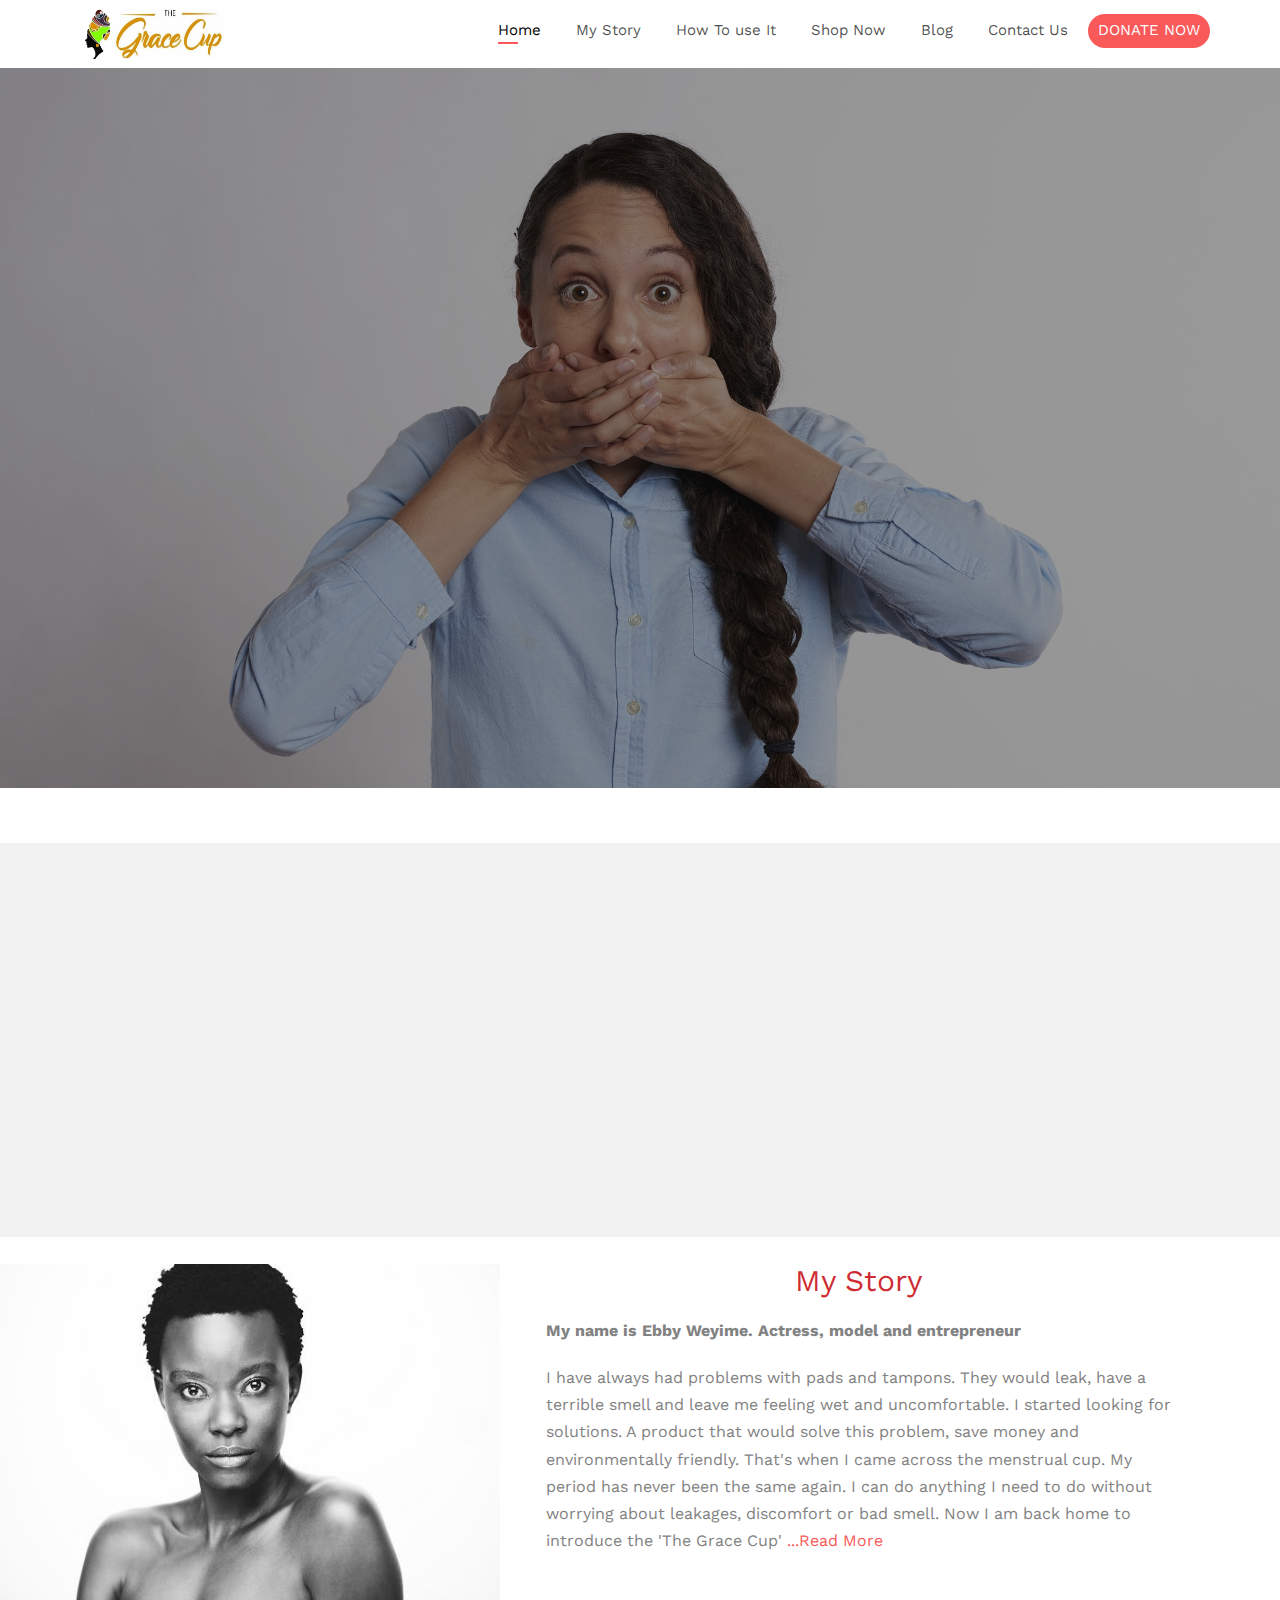
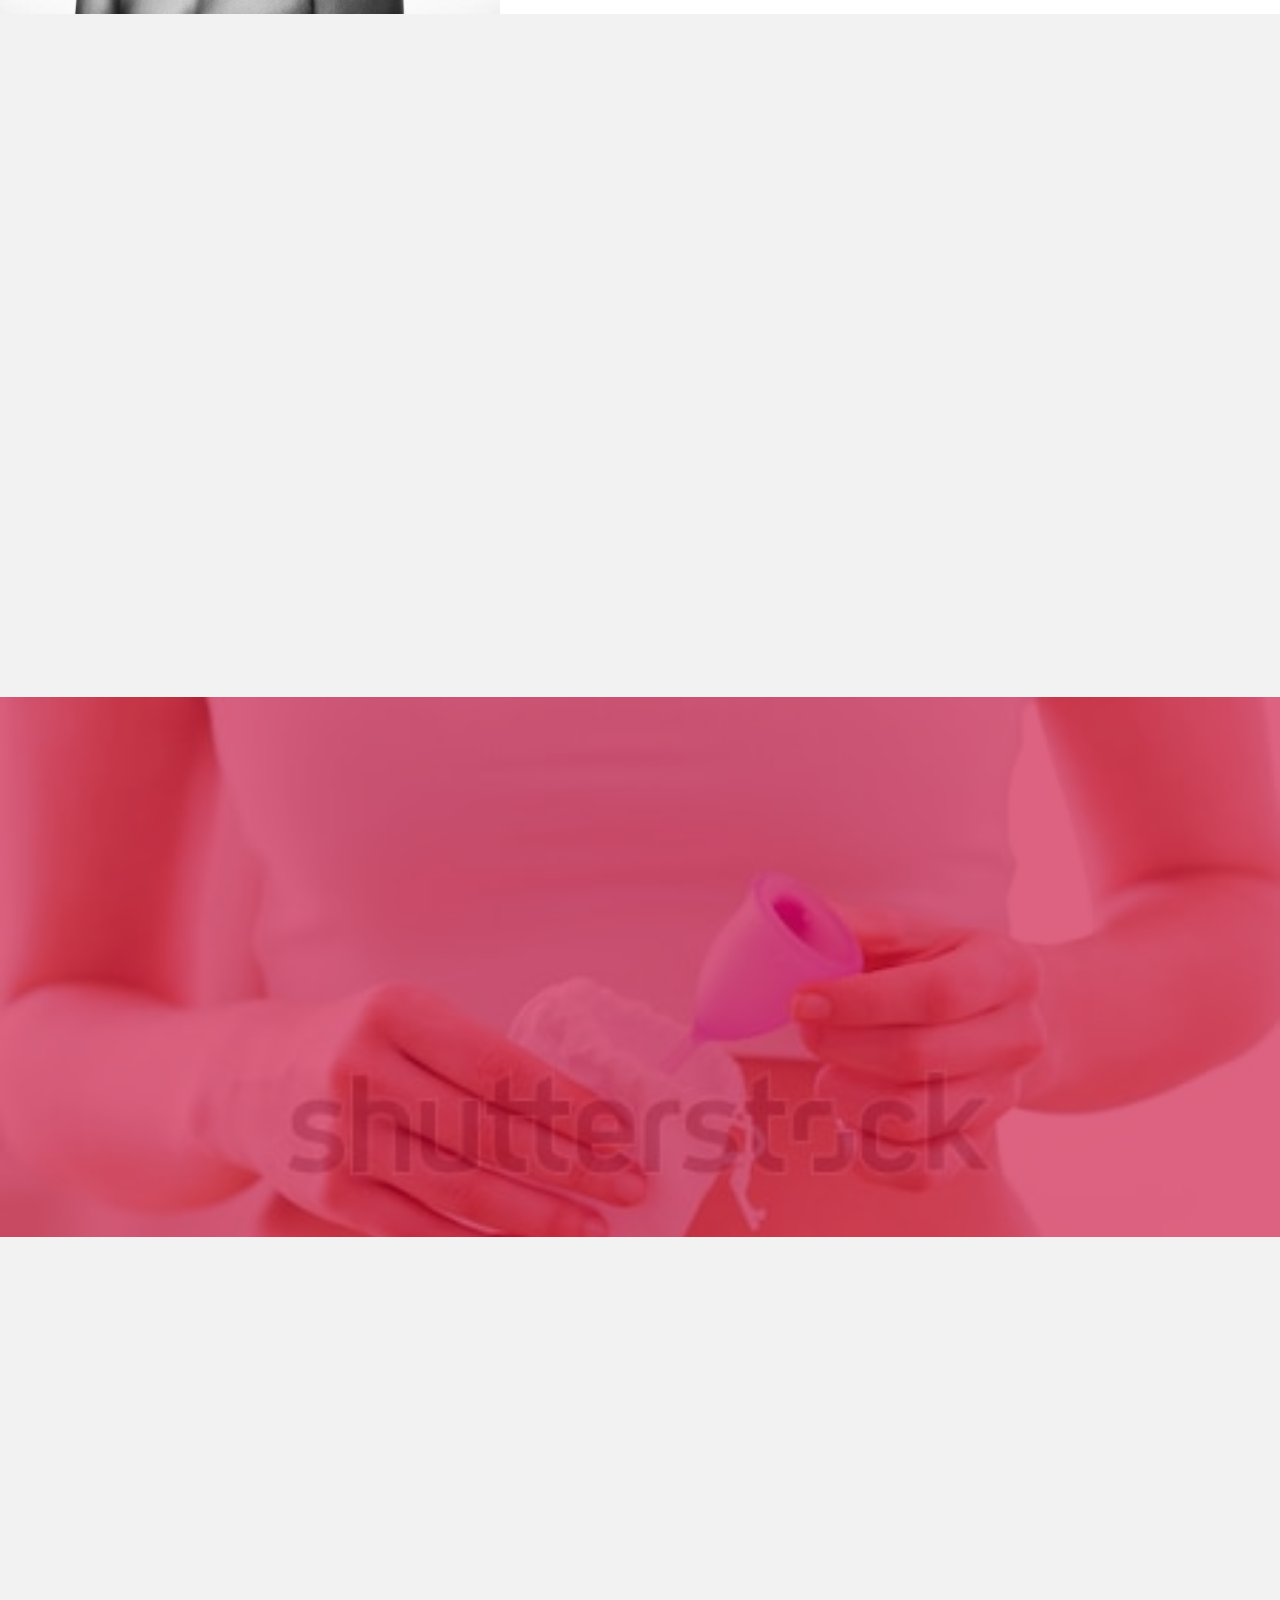
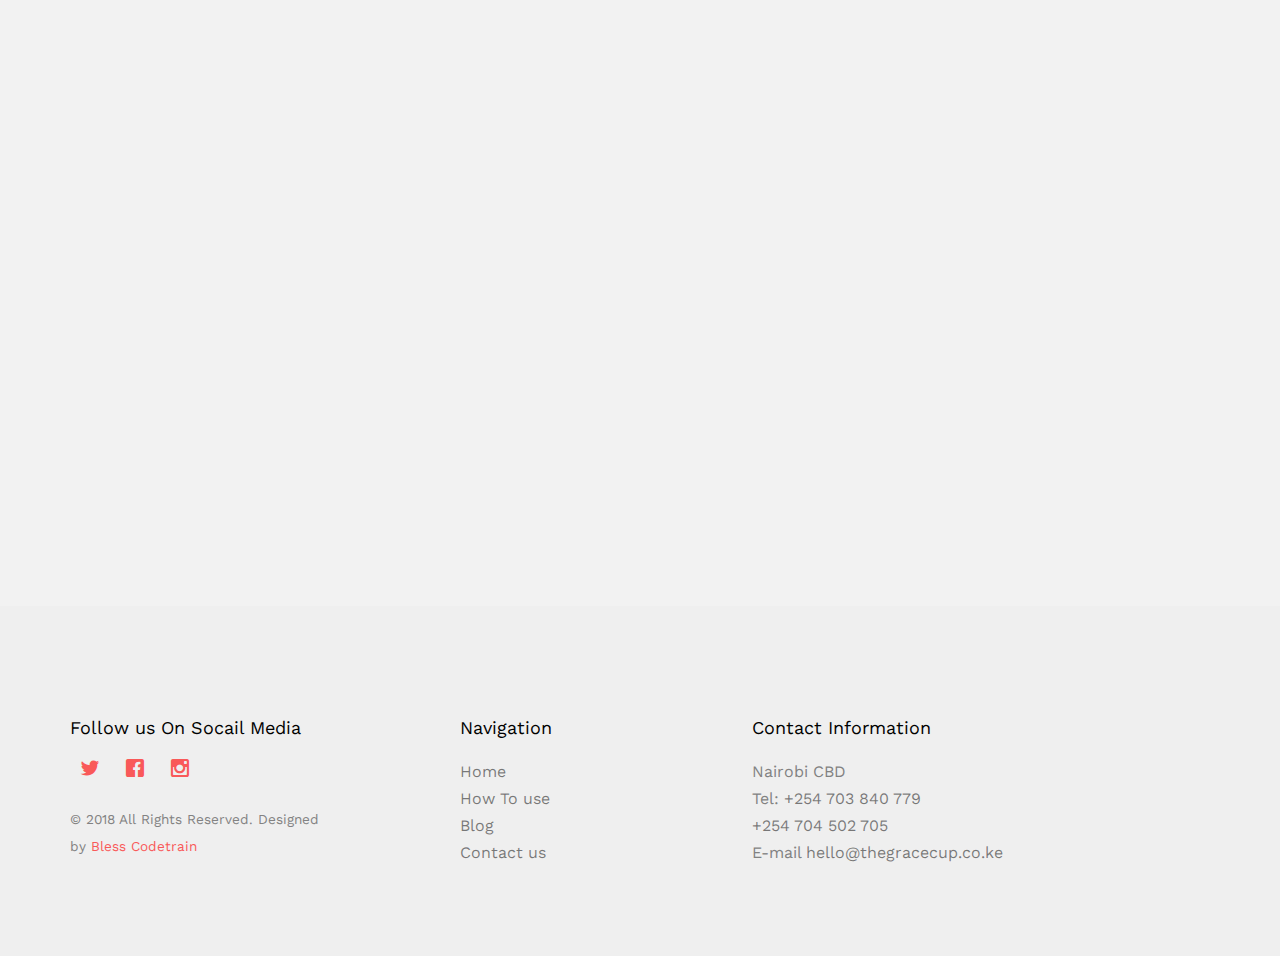
<file: index.html>
<!DOCTYPE HTML>
<html>
	<head>
	<meta charset="utf-8">
	<meta http-equiv="X-UA-Compatible" content="IE=edge">
	<title>Home || The Grace Cup.</title>
	<meta name="viewport" content="width=device-width, initial-scale=1">
	<meta name="description" content="" />
	<meta name="keywords" content="" />
	<meta name="author" content="" />


	<meta property="og:title" content=""/>
	<meta property="og:image" content=""/>
	<meta property="og:url" content=""/>
	<meta property="og:site_name" content=""/>
	<meta property="og:description" content=""/>
	<meta name="twitter:title" content="" />
	<meta name="twitter:image" content="" />
	<meta name="twitter:url" content="" />
	<meta name="twitter:card" content="" />

	<link href="https://fonts.googleapis.com/css?family=Work+Sans:300,400,500,700,800" rel="stylesheet">
	
	<!-- Animate.css -->
	<link rel="stylesheet" href="css/animate.css">
	<!-- Icomoon Icon Fonts-->
	<link rel="stylesheet" href="css/icomoon.css">
	<!-- Bootstrap  -->
	<link rel="stylesheet" href="css/bootstrap.css">

	<!-- Magnific Popup -->
	<link rel="stylesheet" href="css/magnific-popup.css">

	<!-- Owl Carousel  -->
	<link rel="stylesheet" href="css/owl.carousel.min.css">
	<link rel="stylesheet" href="css/owl.theme.default.min.css">
	<!-- Flexslider  -->
	<link rel="stylesheet" href="css/flexslider.css">

	<!-- Theme style  -->
	<link rel="stylesheet" href="css/style.css">

	<!-- Modernizr JS -->
	<script src="js/modernizr-2.6.2.min.js"></script>
	<!-- FOR IE9 below -->
	<!--[if lt IE 9]>
	<script src="js/respond.min.js"></script>
	<![endif]-->

	</head>
	<body>
		
	<div class="fh5co-loader"></div>
	
	<div id="page">
	<nav class="fh5co-nav" role="navigation">
		<div class="top-menu">
			<div class="container">
				<div class="row">
					<div class="col-xs-2">
						<div id="fh5co-logo"><a href="index.html"><img src="img/grace-cup-logo-horizontal-white.jpg" width="150px" height="50px"></a></div>
					</div>
					<div class="col-xs-10 text-right menu-1">
						<ul>
							<li class="active"><a href="index.html">Home</a></li>
							<li><a href="#mystory">My Story</a></li>
							<li><a href="about.html">How To use It</a></li>
							<li><a href="https://www.jumia.co.ke/the-grace-cup/" target="_blank">Shop Now</a></li>
							<li><a href="http://thegracecup.epizy.com">Blog</a></li>
							<li><a href="contact.html">Contact Us</a></li>
							<li class="btn-cta"><a href="donate.html"><span>DONATE NOW</span></a></li>
							
						</ul>
					</div>
				</div>
				
			</div>
		</div>
	</nav>

	<aside id="fh5co-hero" class="js-fullheight">
		<div class="flexslider js-fullheight">
			<ul class="slides">
		   	<li style="background-image: url(img/lady-shocked.jpg);">
		   		<div class="overlay-gradient"></div>
		   		<div class="container">
		   			<div class="row">
			   			<div class="col-md-8 col-md-offset-2 text-center js-fullheight slider-text">
			   				<div class="slider-text-inner">
			   					<h1>Help Reduce Discomfort During Menstrual Cycle</h1>
									<h2>GRACE CUP Grants You Freedom </h2>
									<p><a class="btn btn-primary btn-lg" href="about.html">Learn More</a></p>
			   				</div>
			   			</div>
			   		</div>
		   		</div>
		   	</li>
		   	<li style="background-image: url(img/lady-small.jpg);">
		   		<div class="overlay-gradient"></div>
		   		<div class="container">
		   			<div class="row">
			   			<div class="col-md-8 col-md-offset-2 text-center js-fullheight slider-text">
			   				<div class="slider-text-inner">
			   					<h1>The Finest Solution To Menstrual Problems</h1>
									<h2>Your Donation Can Solve 100+ Cases  </h2>
									<p><a class="btn btn-primary btn-lg btn-learn" href="https://www.jumia.co.ke/the-grace-cup/">SHOP NOW</a></p>
			   				</div>
			   			</div>
			   		</div>
		   		</div>
		   	</li>
		   	<li style="background-image: url(img/girl-lying-down.jpg);">
		   		<div class="overlay-gradient"></div>
		   		<div class="container">
		   			<div class="row">
			   			<div class="col-md-8 col-md-offset-2 text-center js-fullheight slider-text">
			   				<div class="slider-text-inner">
			   					<h1>Support Women To Rise And Build Our Nation</h1>
									<h2>Say No to leakage and breaks in Pads </h2>
									<p><a class="btn btn-primary btn-lg btn-learn" href="donate.html">LEARN MORE</a></p>
			   				</div>
			   			</div>
			   		</div>
		   		</div>
		   	</li>		   	
		  	</ul>
	  	</div>
	</aside>
	<div class="padding">

	</div>
		<!-- counter page -->
	<div id="fh5co-counter" class="fh5co-counters fh5co-bg-section">
		<div class="container">
			<div class="row">
				<div class="col-md-3 text-center animate-box">
					<span class="icon"><i class="icon-user"></i></span>
					<span class="fh5co-counter js-counter" data-from="0" data-to="27539" data-speed="5000" data-refresh-interval="50"></span>
					<span class="fh5co-counter-label">Problems Indentified</span>
				</div>
				<div class="col-md-3 text-center animate-box">
					<span class="icon"><i class="icon-speech-bubble"></i></span>
					<span class="fh5co-counter js-counter" data-from="0" data-to="23563" data-speed="5000" data-refresh-interval="50"></span>
					<span class="fh5co-counter-label">Cases To Be Solved</span>
				</div>
				<div class="col-md-3 text-center animate-box">
					<span class="icon"><i class="icon-trophy"></i></span>
					<span class="fh5co-counter js-counter" data-from="0" data-to="5067" data-speed="5000" data-refresh-interval="50"></span>
					<span class="fh5co-counter-label">Success Stories</span>
				</div>
				<div class="col-md-3 text-center animate-box">
					<span class="icon"><i class="icon-users"></i></span>
					<span class="fh5co-counter js-counter" data-from="0" data-to="2587" data-speed="5000" data-refresh-interval="50"></span>
					<span class="fh5co-counter-label">Supports</span>
				</div>
			</div>
		</div>
	</div>
	<br>
	<div class="row featurette">
			<div class="col-md-5 order-md-1">
				<img src="img/lady.jpg" width="500px" height="350px" alt="">
			</div>
		<div class="col-md-6 order-md-2 center" >
				<!-- <div data-spy="scroll" data-target="#list-example" data-offset="0" class="scrollspy-example"> -->
			<h2 id="mystory" style="text-align:center; color: rgba(199, 4, 13, 0.842);">My Story</h2>
			<p><b>My name is Ebby Weyime. Actress, model and entrepreneur</b><p>
			<p>I have always had problems with pads and tampons. They would leak, have a terrible smell and leave me feeling wet and uncomfortable.  I started looking for solutions.
				 A product that would solve this problem, save money and environmentally friendly.

				That's when I came across the menstrual cup. My period has never been the same again.
				I can do anything I need to do without worrying about leakages, discomfort or bad smell. 
				Now I am back home to introduce the 'The Grace Cup'
			 
			
				<a class="hide-me" data-toggle="collapse" href="#collapseExample" role="button" aria-expanded="false" aria-controls="collapseExample">
				...Read More
				</a>
			</p>
			</p>
			<div class="collapse" id="collapseExample">
			<div class="card card-body">
				<p>The first and only menstrual cup brand in Kenya. Made from 100% medical grade silicon and nothing else. 
				We are FDA approved and I regularly visit the factory to make sure you are getting the best
				menstrual cup in the market. When used correctly, I can personally guarantee it will last you 
				10 YEARS saving you more than Ksh. 30,000. You will never ever use pads or tampons again.
				Start using The Grace Cup TODAY and  experience the best period of your life! <br> Fondly,<br> <b>Ebby.</b><br>
						<a class="" data-toggle="collapse" href="#collapseExample" role="button" aria-expanded="false" aria-controls="collapseExample">
						Show Less
						</a>
					</p>
			</div>
		</div>
				
		</div>
		</div>
		
	  </div>

	<div id="fh5co-testimonial" class="fh5co-bg-section">
		<div class="container testimonials">
			<div class="row animate-box">
				<div class="col-md-6 col-md-offset-3 text-center fh5co-heading">
					<h2>Testimonials</h2>
				</div>
			</div>
			<div class="row">
				<div class="col-md-10 col-md-offset-1">
					<div class="row animate-box">
						<div class="owl-carousel owl-carousel-fullwidth">
							<div class="item">
								<div class="testimony-slide active text-center">
									<figure>
										<img src="img/Advices/madam.jpg" alt="user">
									</figure>
									<span>Jean Doe, via <a href="#" class="twitter">Twitter</a></span>
									<blockquote>
										<p>&ldquo;Far far away, behind the word mountains, far from the countries Vokalia and Consonantia, there live the blind texts. Separated they live in Bookmarksgrove right at the coast of the Semantics, a large language ocean.&rdquo;</p>
									</blockquote>
								</div>
							</div>
							<div class="item">
								<div class="testimony-slide active text-center">
									<figure>
										<img src="img/Advices/4.jpg" alt="user">
									</figure>
									<span>John Doe, via <a href="#" class="twitter">Twitter</a></span>
									<blockquote>
										<p>&ldquo;Separated they live in Bookmarksgrove right at the coast of the Semantics, a large language ocean.&rdquo;</p>
									</blockquote>
								</div>
							</div>
							<div class="item">
								<div class="testimony-slide active text-center">
									<figure>
										<img src="img/Advices/5.jpg" alt="user">
									</figure>
									<span>John Doe, via <a href="#" class="twitter">Twitter</a></span>
									<blockquote>
										<p>&ldquo;Far from the countries Vokalia and Consonantia, there live the blind texts. Separated they live in Bookmarksgrove right at the coast of the Semantics, a large language ocean.&rdquo;</p>
									</blockquote>
								</div>
							</div>
						</div>
					</div>
				</div>
			</div>
		</div>
	</div>
	<!-- Donation session -->
	<div id="fh5co-started" style="background-image:url(img/mens-cup.jpg); height: 60vh; font-weight: bold;">
		<div class="overlay"></div>
		<div class="container">
			<div class="row animate-box">
				<div class="col-md-8 col-md-offset-2 text-center fh5co-heading">
					<h2 style="font-weight:bold;">We Want Funds to Support More of Our Projects</h2>
					<p style="font-weight:bold;">There are so many Vanurable girls out there that need your support. Your Donations can help someone.</p>
			
			<div class="row animate-box">
				<div class="col-md-8 col-md-offset-2 text-center">
					<p><a href="#" class="btn btn-secondary btn-lg">DONATE NOW!</a></p>
				</div>
			</div>
			</div>
		</div>
		</div>
	</div>

	
	 <div id="fh5co-blog" class="fh5co-bg-section">
		<div class="container">
			<div class="row animate-box">
				<div class="col-md-8 col-md-offset-2 text-center fh5co-heading">
					<h2>Recent Post</h2>
					
				</div>
			</div>
			<div class="row">
				<div class="col-lg-4 col-md-4">
					<div class="fh5co-blog animate-box">
						<a href="#"><img class="img-responsive" src="img/slider.jpg" alt=""></a>
						<div class="blog-text">
							<span class="posted_on">19th June 2017</span>
							<span class="comment"><a href="">22<i class="icon-speech-bubble"></i></a></span>
							<h3><a href="#">The Grace Cup Reviews</a></h3>
							<p>The Grace Cup Menstrual Cup – Reviews The Grace
								 Cup – Menstrual Cup Reviews. Have you ever got tired of
								  changing sanitary pads or tampons on a regular basis? Perhaps 
								  the cost of such hurt your budget?Well, worry no more thanks to the grace cup menstrual cup
								</p>
							<a href="#" class="btn btn-primary">Read More</a>
						</div> 
					</div>
				</div>
				<div class="col-lg-4 col-md-4">
					<div class="fh5co-blog animate-box">
						<a href="#"><img class="img-responsive" src="img/EBBY-PT2-2.jpg" width="150px" height="100px" alt=""></a>
						<div class="blog-text">
							<span class="posted_on">19th June 2017</span>
							<span class="comment"><a href="">21<i class="icon-speech-bubble"></i></a></span>
							<h3><a href="#">How to reduce buying of pads or tampons for the next 10 years</a></h3>
							<p>Hi, here is a simple way to forget about buying a pad or tampon for the next ten years. Yes, 10 years. 
								The answer is simple. 
								</p>
							<a href="#" class="btn btn-primary">Read More</a>
						</div> 
					</div>
				</div>
				<div class="col-lg-4 col-md-4">
					<div class="fh5co-blog animate-box">
						<a href="#"><img class="img-responsive" src="img/maxresdefault.jpg" alt=""></a>
						<div class="blog-text">
							<span class="posted_on">19th June 2017</span>
							<span class="comment"><a href="">21<i class="icon-speech-bubble"></i></a></span>
							<h3><a href="#">How Menstrual Cups Are Changing Lives in East Africa</a></h3>
							<p>Women around the world consistently face unique, gender-specific barriers
								 when it comes to staying safe and healthy.Women are at higher risk for
								  contracting HIV/AIDS, malaria, pneumonia, as well as sexual assault
								</p>
							<a href="#" class="btn btn-primary">Read More</a>
						</div> 
					</div>
				</div>
			</div>
		</div>
	</div>

	 

	<footer id="fh5co-footer" role="contentinfo">
		<div class="container">
			<div class="row row-pb-md">
				<div class="col-md-3 fh5co-widget">
					<h4>Follow us On Socail Media</h4>
					<p>
						<ul class="fh5co-social-icons">
							<li><a href="https://twitter.com/thegracecup"><i class="icon-twitter"></i></a></li>
							<li><a href="https://www.facebook.com/thegracecup"><i class="icon-facebook"></i></a></li>
							<li><a href="https://www.instagram.com/thegracecup/"><i class="icon-instagram"></i></a></li>
							
						</ul>
					</p>
					<p>
						<small class="block">&copy; 2018 All Rights Reserved.</small> 
						<small class="block">Designed by <a href="http://codetraingh.com/" target="_blank">Bless Codetrain</a></small>
					</p>
				</div>
				<div class="col-md-3 col-md-push-1">
					<h4>Navigation</h4>
					<ul class="fh5co-footer-links">
						<li><a href="index.html">Home</a></li>
						<li><a href="about.html">How To use</a></li>
						
						<li><a href="#">Blog</a></li>
						<li><a href="contact.html">Contact us</a></li>
					</ul>
				</div>

				<div class="col-md-3 col-md-push-1">
					<h4>Contact Information</h4>
					<ul class="fh5co-footer-links">
						<li>Nairobi CBD </li>
						<li> Tel: <a href="tel://254703840779">+254 703 840 779 <br> +254 704 502 705 </a></li>
						<li>E-mail <a href="mailto:hello@thegracecup.co.ke ">hello@thegracecup.co.ke </a></li>
						
					</ul>
				</div>
			</div>
		</div>
	</footer>
	</div>

	<div class="gototop js-top">
		<a href="#" class="js-gotop"><i class="icon-arrow-up"></i></a>
	</div>
	
	<!-- jQuery -->
	<script src="js/jquery.min.js"></script>
	<!-- jQuery Easing -->
	<script src="js/jquery.easing.1.3.js"></script>
	<!-- Bootstrap -->
	<script src="js/bootstrap.min.js"></script>
	<!-- Waypoints -->
	<script src="js/jquery.waypoints.min.js"></script>
	<!-- Stellar Parallax -->
	<script src="js/jquery.stellar.min.js"></script>
	<!-- Carousel -->
	<script src="js/owl.carousel.min.js"></script>
	<!-- Flexslider -->
	<script src="js/jquery.flexslider-min.js"></script>
	<!-- countTo -->
	<script src="js/jquery.countTo.js"></script>
	<!-- Magnific Popup -->
	<script src="js/jquery.magnific-popup.min.js"></script>
	<script src="js/magnific-popup-options.js"></script>
	<!-- Main -->
	<script src="js/main.js"></script>

	</body>
</html>
</file>
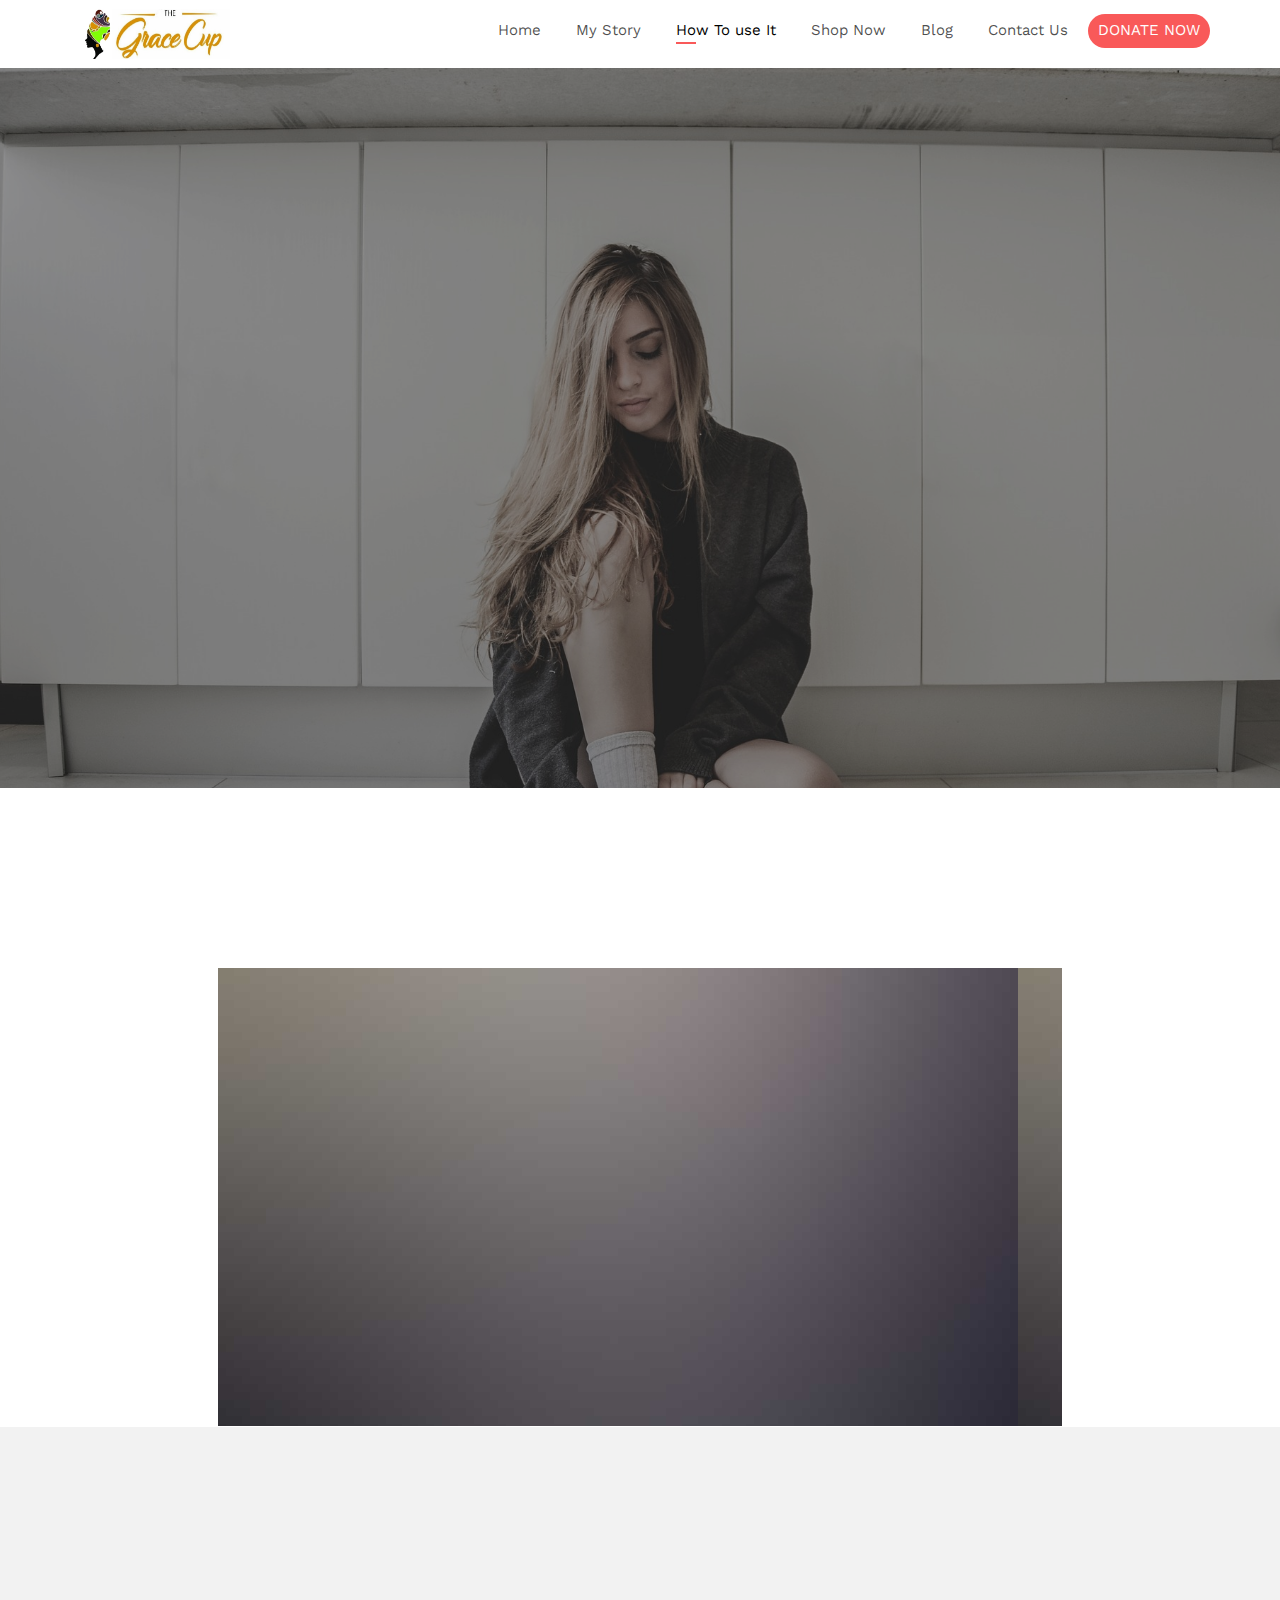
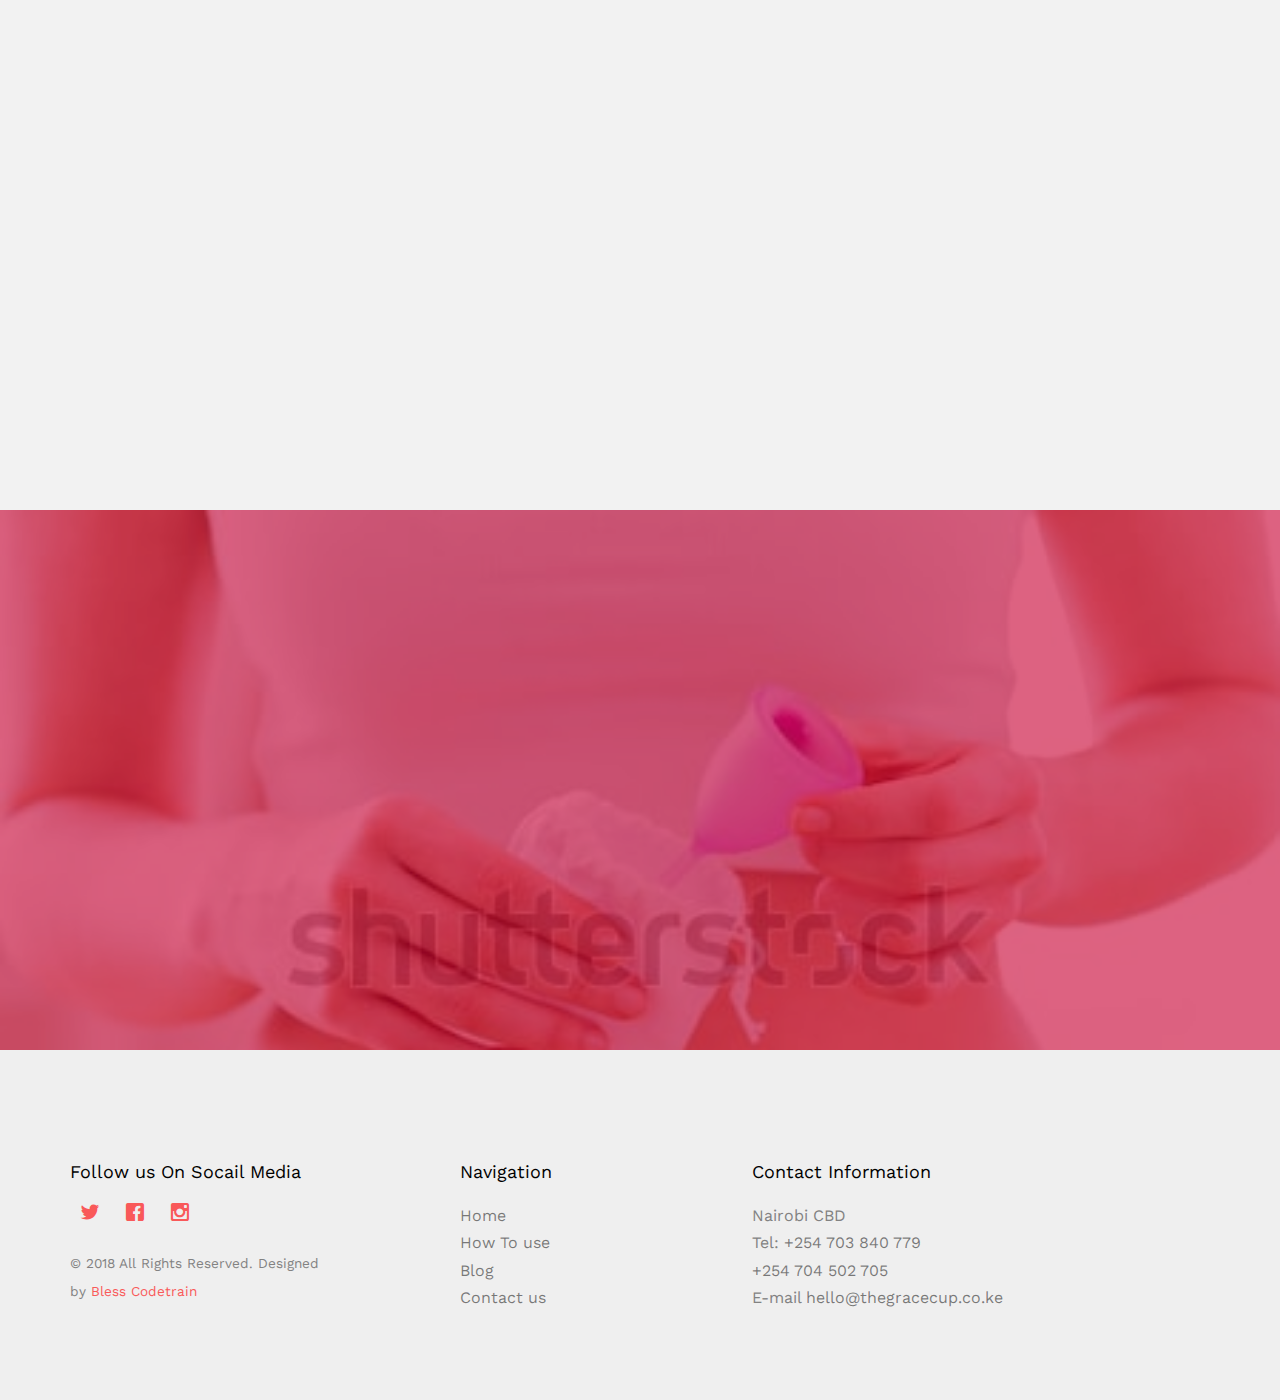
<file: about.html>
<!DOCTYPE HTML>
<html>
	<head>
	<meta charset="utf-8">
	<meta http-equiv="X-UA-Compatible" content="IE=edge">
	<title>How To Use It || Grace Cup</title>
	<meta name="viewport" content="width=device-width, initial-scale=1">
	<meta name="description" content="" />
	<meta name="keywords" content="" />
	<meta name="author" content="" />


	 

  	<!-- Facebook and Twitter integration -->
	<meta property="og:title" content=""/>
	<meta property="og:image" content=""/>
	<meta property="og:url" content=""/>
	<meta property="og:site_name" content=""/>
	<meta property="og:description" content=""/>
	<meta name="twitter:title" content="" />
	<meta name="twitter:image" content="" />
	<meta name="twitter:url" content="" />
	<meta name="twitter:card" content="" />

	<link href="https://fonts.googleapis.com/css?family=Work+Sans:300,400,500,700,800" rel="stylesheet">
	
	<!-- Animate.css -->
	<link rel="stylesheet" href="css/animate.css">
	<!-- Icomoon Icon Fonts-->
	<link rel="stylesheet" href="css/icomoon.css">
	<!-- Bootstrap  -->
	<link rel="stylesheet" href="css/bootstrap.css">

	<!-- Magnific Popup -->
	<link rel="stylesheet" href="css/magnific-popup.css">

	<!-- Owl Carousel  -->
	<link rel="stylesheet" href="css/owl.carousel.min.css">
	<link rel="stylesheet" href="css/owl.theme.default.min.css">
	<!-- Flexslider  -->
	<link rel="stylesheet" href="css/flexslider.css">

	<!-- Theme style  -->
	<link rel="stylesheet" href="css/style.css">

	<!-- Modernizr JS -->
	<script src="js/modernizr-2.6.2.min.js"></script>
	<!-- FOR IE9 below -->
	<!--[if lt IE 9]>
	<script src="js/respond.min.js"></script>
	<![endif]-->

	</head>
	<body>
		
	<div class="fh5co-loader"></div>
	
	<div id="page">
			<nav class="fh5co-nav" role="navigation">
					<div class="top-menu">
						<div class="container">
							<div class="row">
								<div class="col-xs-2">
									<div id="fh5co-logo"><a href="index.html"><img src="img/grace-cup-logo-horizontal-white.jpg" width="150px" height="50px"></a></div>
								</div>
								<div class="col-xs-10 text-right menu-1">
									<ul>
										<li class=""><a href="index.html">Home</a></li>
										<li><a href="#">My Story</a></li>
										<li class="active"><a href="about.html">How To use It</a></li>
										<li><a href="https://www.jumia.co.ke/the-grace-cup/" target="_blank">Shop Now</a></li>
										<li><a href="http://thegracecup.com">Blog</a></li>
										<li><a href="contact.html">Contact Us</a></li>
										<li class="btn-cta"><a href="donate.html"><span>DONATE NOW</span></a></li>
										
									</ul>
								</div>
							</div>
							
						</div>
					</div>
				</nav>

	<aside id="fh5co-hero" class="js-fullheight">
		<div class="flexslider js-fullheight">
			<ul class="slides">
		   	<li style="background-image: url(img/usage.jpg);">
		   		<div class="overlay-gradient"></div>
		   		<div class="container">
		   			<div class="col-md-10 col-md-offset-1 text-center js-fullheight slider-text">
		   				<div class="slider-text-inner desc">
		   					<h2 class="heading-section">How To Use Grace Cup</h2>
		  
		   				</div>
		   			</div>
		   		</div>
		   	</li>
		  	</ul>
	  	</div>
	</aside>
	<!-- <div class="container"> -->
		<div class="row">
			<div class="col-md-2">
				<!-- <h1>some dunny text </h1> -->
			</div>
			<div class="col-md-8">
				<div id="fh5co-content center" style="width:100%;">
					<div class="video fh5co-video" style="background-image: url(images/video.jpg);">
						<iframe width="900" height="450" src="https://www.youtube.com/embed/6meIsU_5InI" frameborder="0" 
						allow="accelerometer; autoplay; encrypted-media; gyroscope; picture-in-picture" allowfullscreen></iframe>
						
					</div>
				</div>
				<div class="col-md-2">
					 
				</div>
			</div>
		</div>

	<div id="fh5co-testimonial" class="fh5co-bg-section">
			<div class="container testimonials">
				<div class="row animate-box">
					<div class="col-md-6 col-md-offset-3 text-center fh5co-heading">
						<h2>Testimonials</h2>
					</div>
				</div>
				<div class="row">
					<div class="col-md-10 col-md-offset-1">
						<div class="row animate-box">
							<div class="owl-carousel owl-carousel-fullwidth">
								<div class="item">
									<div class="testimony-slide active text-center">
										<figure>
											<img src="img/Advices/madam.jpg" alt="user">
										</figure>
										<span>Jean Doe, via <a href="#" class="twitter">Twitter</a></span>
										<blockquote>
											<p>&ldquo;Far far away, behind the word mountains, far from the countries Vokalia and Consonantia, there live the blind texts. Separated they live in Bookmarksgrove right at the coast of the Semantics, a large language ocean.&rdquo;</p>
										</blockquote>
									</div>
								</div>
								<div class="item">
									<div class="testimony-slide active text-center">
										<figure>
											<img src="img/Advices/4.jpg" alt="user">
										</figure>
										<span>John Doe, via <a href="#" class="twitter">Twitter</a></span>
										<blockquote>
											<p>&ldquo;Separated they live in Bookmarksgrove right at the coast of the Semantics, a large language ocean.&rdquo;</p>
										</blockquote>
									</div>
								</div>
								<div class="item">
									<div class="testimony-slide active text-center">
										<figure>
											<img src="img/Advices/5.jpg" alt="user">
										</figure>
										<span>John Doe, via <a href="#" class="twitter">Twitter</a></span>
										<blockquote>
											<p>&ldquo;Far from the countries Vokalia and Consonantia, there live the blind texts. Separated they live in Bookmarksgrove right at the coast of the Semantics, a large language ocean.&rdquo;</p>
										</blockquote>
									</div>
								</div>
							</div>
						</div>
					</div>
				</div>
			</div>
		</div>


	<!-- Donation session -->
	<div id="fh5co-started" style="background-image:url(img/mens-cup.jpg); height: 60vh; font-weight: bold;">
		<div class="overlay"></div>
		<div class="container">
			<div class="row animate-box">
				<div class="col-md-8 col-md-offset-2 text-center fh5co-heading">
					<h2 style="font-weight:bold;">We Want Funds to Support More of Our Projects</h2>
					<p>There are so many Vanurable girls out there that need your support. Your Donations can help someone.</p>
			
			<div class="row animate-box">
				<div class="col-md-8 col-md-offset-2 text-center">
					<p><a href="#" class="btn btn-default btn-lg">DONATE NOW!</a></p>
				</div>
			</div>
			</div>
		</div>
		</div>
	</div>

	<footer id="fh5co-footer" role="contentinfo">
		<div class="container">
			<div class="row row-pb-md">
				<div class="col-md-3 fh5co-widget">
					<h4>Follow us On Socail Media</h4>
					<p>
						<ul class="fh5co-social-icons">
							<li><a href="https://twitter.com/thegracecup"><i class="icon-twitter"></i></a></li>
							<li><a href="https://www.facebook.com/thegracecup"><i class="icon-facebook"></i></a></li>
							<li><a href="https://www.instagram.com/thegracecup/"><i class="icon-instagram"></i></a></li>
							
						</ul>
					</p>
					<p>
						<small class="block">&copy; 2018 All Rights Reserved.</small> 
						<small class="block">Designed by <a href="http://codetraingh.com/" target="_blank">Bless Codetrain</a></small>
					</p>
				</div>
				<div class="col-md-3 col-md-push-1">
					<h4>Navigation</h4>
					<ul class="fh5co-footer-links">
						<li><a href="index.html">Home</a></li>
						<li><a href="about.html">How To use</a></li>
						
						<li><a href="#">Blog</a></li>
						<li><a href="contact.html">Contact us</a></li>
					</ul>
				</div>

				<div class="col-md-3 col-md-push-1">
					<h4>Contact Information</h4>
					<ul class="fh5co-footer-links">
						<li>Nairobi CBD </li>
						<li> Tel: <a href="tel://254703840779">+254 703 840 779 <br> +254 704 502 705 </a></li>
						<li>E-mail <a href="mailto:hello@thegracecup.co.ke ">hello@thegracecup.co.ke </a></li>
						
					</ul>
				</div>
			</div>

		</div>
	</footer>
	</div>

	<div class="gototop js-top">
		<a href="#" class="js-gotop"><i class="icon-arrow-up"></i></a>
	</div>
	
	<!-- jQuery -->
	<script src="js/jquery.min.js"></script>
	<!-- jQuery Easing -->
	<script src="js/jquery.easing.1.3.js"></script>
	<!-- Bootstrap -->
	<script src="js/bootstrap.min.js"></script>
	<!-- Waypoints -->
	<script src="js/jquery.waypoints.min.js"></script>
	<!-- Stellar Parallax -->
	<script src="js/jquery.stellar.min.js"></script>
	<!-- Carousel -->
	<script src="js/owl.carousel.min.js"></script>
	<!-- Flexslider -->
	<script src="js/jquery.flexslider-min.js"></script>
	<!-- countTo -->
	<script src="js/jquery.countTo.js"></script>
	<!-- Magnific Popup -->
	<script src="js/jquery.magnific-popup.min.js"></script>
	<script src="js/magnific-popup-options.js"></script>
	<!-- Main -->
	<script src="js/main.js"></script>

	</body>
</html>
</file>
<file: css/icomoon.css>
@font-face {
  font-family: 'icomoon';
  src:  url('../fonts/icomoon/icomoon.eot?6iuir');
  src:  url('../fonts/icomoon/icomoon.eot?6iuir#iefix') format('embedded-opentype'),
    url('../fonts/icomoon/icomoon.ttf?6iuir') format('truetype'),
    url('../fonts/icomoon/icomoon.woff?6iuir') format('woff'),
    url('../fonts/icomoon/icomoon.svg?6iuir#icomoon') format('svg');
  font-weight: normal;
  font-style: normal;
}

[class^="icon-"], [class*=" icon-"] {
  /* use !important to prevent issues with browser extensions that change fonts */
  font-family: 'icomoon' !important;
  speak: none;
  font-style: normal;
  font-weight: normal;
  font-variant: normal;
  text-transform: none;
  line-height: 1;

  /* Better Font Rendering =========== */
  -webkit-font-smoothing: antialiased;
  -moz-osx-font-smoothing: grayscale;
}

.icon-eye:before {
  content: "\e000";
}
.icon-paper-clip:before {
  content: "\e001";
}
.icon-mail:before {
  content: "\e002";
}
.icon-toggle:before {
  content: "\e003";
}
.icon-layout:before {
  content: "\e004";
}
.icon-link:before {
  content: "\e005";
}
.icon-bell:before {
  content: "\e006";
}
.icon-lock:before {
  content: "\e007";
}
.icon-unlock:before {
  content: "\e008";
}
.icon-ribbon:before {
  content: "\e009";
}
.icon-image:before {
  content: "\e010";
}
.icon-signal:before {
  content: "\e011";
}
.icon-target:before {
  content: "\e012";
}
.icon-clipboard:before {
  content: "\e013";
}
.icon-clock:before {
  content: "\e014";
}
.icon-watch:before {
  content: "\e015";
}
.icon-air-play:before {
  content: "\e016";
}
.icon-camera:before {
  content: "\e017";
}
.icon-video:before {
  content: "\e018";
}
.icon-disc:before {
  content: "\e019";
}
.icon-printer:before {
  content: "\e020";
}
.icon-monitor:before {
  content: "\e021";
}
.icon-server:before {
  content: "\e022";
}
.icon-cog:before {
  content: "\e023";
}
.icon-heart:before {
  content: "\e024";
}
.icon-paragraph:before {
  content: "\e025";
}
.icon-align-justify:before {
  content: "\e026";
}
.icon-align-left:before {
  content: "\e027";
}
.icon-align-center:before {
  content: "\e028";
}
.icon-align-right:before {
  content: "\e029";
}
.icon-book:before {
  content: "\e030";
}
.icon-layers:before {
  content: "\e031";
}
.icon-stack:before {
  content: "\e032";
}
.icon-stack-2:before {
  content: "\e033";
}
.icon-paper:before {
  content: "\e034";
}
.icon-paper-stack:before {
  content: "\e035";
}
.icon-search:before {
  content: "\e036";
}
.icon-zoom-in:before {
  content: "\e037";
}
.icon-zoom-out:before {
  content: "\e038";
}
.icon-reply:before {
  content: "\e039";
}
.icon-circle-plus:before {
  content: "\e040";
}
.icon-circle-minus:before {
  content: "\e041";
}
.icon-circle-check:before {
  content: "\e042";
}
.icon-circle-cross:before {
  content: "\e043";
}
.icon-square-plus:before {
  content: "\e044";
}
.icon-square-minus:before {
  content: "\e045";
}
.icon-square-check:before {
  content: "\e046";
}
.icon-square-cross:before {
  content: "\e047";
}
.icon-microphone:before {
  content: "\e048";
}
.icon-record:before {
  content: "\e049";
}
.icon-skip-back:before {
  content: "\e050";
}
.icon-rewind:before {
  content: "\e051";
}
.icon-play:before {
  content: "\e052";
}
.icon-pause:before {
  content: "\e053";
}
.icon-stop:before {
  content: "\e054";
}
.icon-fast-forward:before {
  content: "\e055";
}
.icon-skip-forward:before {
  content: "\e056";
}
.icon-shuffle:before {
  content: "\e057";
}
.icon-repeat:before {
  content: "\e058";
}
.icon-folder:before {
  content: "\e059";
}
.icon-umbrella:before {
  content: "\e060";
}
.icon-moon:before {
  content: "\e061";
}
.icon-thermometer:before {
  content: "\e062";
}
.icon-drop:before {
  content: "\e063";
}
.icon-sun:before {
  content: "\e064";
}
.icon-cloud:before {
  content: "\e065";
}
.icon-cloud-upload:before {
  content: "\e066";
}
.icon-cloud-download:before {
  content: "\e067";
}
.icon-upload:before {
  content: "\e068";
}
.icon-download:before {
  content: "\e069";
}
.icon-location:before {
  content: "\e070";
}
.icon-location-2:before {
  content: "\e071";
}
.icon-map:before {
  content: "\e072";
}
.icon-battery:before {
  content: "\e073";
}
.icon-head:before {
  content: "\e074";
}
.icon-briefcase:before {
  content: "\e075";
}
.icon-speech-bubble:before {
  content: "\e076";
}
.icon-anchor:before {
  content: "\e077";
}
.icon-globe:before {
  content: "\e078";
}
.icon-box:before {
  content: "\e079";
}
.icon-reload:before {
  content: "\e080";
}
.icon-share:before {
  content: "\e081";
}
.icon-marquee:before {
  content: "\e082";
}
.icon-marquee-plus:before {
  content: "\e083";
}
.icon-marquee-minus:before {
  content: "\e084";
}
.icon-tag:before {
  content: "\e085";
}
.icon-power:before {
  content: "\e086";
}
.icon-command:before {
  content: "\e087";
}
.icon-alt:before {
  content: "\e088";
}
.icon-esc:before {
  content: "\e089";
}
.icon-bar-graph:before {
  content: "\e090";
}
.icon-bar-graph-2:before {
  content: "\e091";
}
.icon-pie-graph:before {
  content: "\e092";
}
.icon-star:before {
  content: "\e093";
}
.icon-arrow-left:before {
  content: "\e094";
}
.icon-arrow-right:before {
  content: "\e095";
}
.icon-arrow-up:before {
  content: "\e096";
}
.icon-arrow-down:before {
  content: "\e097";
}
.icon-volume:before {
  content: "\e098";
}
.icon-mute:before {
  content: "\e099";
}
.icon-content-right:before {
  content: "\e100";
}
.icon-content-left:before {
  content: "\e101";
}
.icon-grid:before {
  content: "\e102";
}
.icon-grid-2:before {
  content: "\e103";
}
.icon-columns:before {
  content: "\e104";
}
.icon-loader:before {
  content: "\e105";
}
.icon-bag:before {
  content: "\e106";
}
.icon-ban:before {
  content: "\e107";
}
.icon-flag:before {
  content: "\e108";
}
.icon-trash:before {
  content: "\e109";
}
.icon-expand:before {
  content: "\e110";
}
.icon-contract:before {
  content: "\e111";
}
.icon-maximize:before {
  content: "\e112";
}
.icon-minimize:before {
  content: "\e113";
}
.icon-plus:before {
  content: "\e114";
}
.icon-minus:before {
  content: "\e115";
}
.icon-check:before {
  content: "\e116";
}
.icon-cross:before {
  content: "\e117";
}
.icon-move:before {
  content: "\e118";
}
.icon-delete:before {
  content: "\e119";
}
.icon-menu:before {
  content: "\e120";
}
.icon-archive:before {
  content: "\e121";
}
.icon-inbox:before {
  content: "\e122";
}
.icon-outbox:before {
  content: "\e123";
}
.icon-file:before {
  content: "\e124";
}
.icon-file-add:before {
  content: "\e125";
}
.icon-file-subtract:before {
  content: "\e126";
}
.icon-help:before {
  content: "\e127";
}
.icon-open:before {
  content: "\e128";
}
.icon-ellipsis:before {
  content: "\e129";
}
.icon-add-to-list:before {
  content: "\e900";
}
.icon-classic-computer:before {
  content: "\e901";
}
.icon-controller-fast-backward:before {
  content: "\e902";
}
.icon-creative-commons-attribution:before {
  content: "\e903";
}
.icon-creative-commons-noderivs:before {
  content: "\e904";
}
.icon-creative-commons-noncommercial-eu:before {
  content: "\e905";
}
.icon-creative-commons-noncommercial-us:before {
  content: "\e906";
}
.icon-creative-commons-public-domain:before {
  content: "\e907";
}
.icon-creative-commons-remix:before {
  content: "\e908";
}
.icon-creative-commons-share:before {
  content: "\e909";
}
.icon-creative-commons-sharealike:before {
  content: "\e90a";
}
.icon-creative-commons:before {
  content: "\e90b";
}
.icon-document-landscape:before {
  content: "\e90c";
}
.icon-remove-user:before {
  content: "\e90d";
}
.icon-warning:before {
  content: "\e90e";
}
.icon-arrow-bold-down:before {
  content: "\e90f";
}
.icon-arrow-bold-left:before {
  content: "\e910";
}
.icon-arrow-bold-right:before {
  content: "\e911";
}
.icon-arrow-bold-up:before {
  content: "\e912";
}
.icon-arrow-down2:before {
  content: "\e913";
}
.icon-arrow-left2:before {
  content: "\e914";
}
.icon-arrow-long-down:before {
  content: "\e915";
}
.icon-arrow-long-left:before {
  content: "\e916";
}
.icon-arrow-long-right:before {
  content: "\e917";
}
.icon-arrow-long-up:before {
  content: "\e918";
}
.icon-arrow-right2:before {
  content: "\e919";
}
.icon-arrow-up2:before {
  content: "\e91a";
}
.icon-arrow-with-circle-down:before {
  content: "\e91b";
}
.icon-arrow-with-circle-left:before {
  content: "\e91c";
}
.icon-arrow-with-circle-right:before {
  content: "\e91d";
}
.icon-arrow-with-circle-up:before {
  content: "\e91e";
}
.icon-bookmark:before {
  content: "\e91f";
}
.icon-bookmarks:before {
  content: "\e920";
}
.icon-chevron-down:before {
  content: "\e921";
}
.icon-chevron-left:before {
  content: "\e922";
}
.icon-chevron-right:before {
  content: "\e923";
}
.icon-chevron-small-down:before {
  content: "\e924";
}
.icon-chevron-small-left:before {
  content: "\e925";
}
.icon-chevron-small-right:before {
  content: "\e926";
}
.icon-chevron-small-up:before {
  content: "\e927";
}
.icon-chevron-thin-down:before {
  content: "\e928";
}
.icon-chevron-thin-left:before {
  content: "\e929";
}
.icon-chevron-thin-right:before {
  content: "\e92a";
}
.icon-chevron-thin-up:before {
  content: "\e92b";
}
.icon-chevron-up:before {
  content: "\e92c";
}
.icon-chevron-with-circle-down:before {
  content: "\e92d";
}
.icon-chevron-with-circle-left:before {
  content: "\e92e";
}
.icon-chevron-with-circle-right:before {
  content: "\e92f";
}
.icon-chevron-with-circle-up:before {
  content: "\e930";
}
.icon-cloud2:before {
  content: "\e931";
}
.icon-controller-fast-forward:before {
  content: "\e932";
}
.icon-controller-jump-to-start:before {
  content: "\e933";
}
.icon-controller-next:before {
  content: "\e934";
}
.icon-controller-paus:before {
  content: "\e935";
}
.icon-controller-play:before {
  content: "\e936";
}
.icon-controller-record:before {
  content: "\e937";
}
.icon-controller-stop:before {
  content: "\e938";
}
.icon-controller-volume:before {
  content: "\e939";
}
.icon-dot-single:before {
  content: "\e93a";
}
.icon-dots-three-horizontal:before {
  content: "\e93b";
}
.icon-dots-three-vertical:before {
  content: "\e93c";
}
.icon-dots-two-horizontal:before {
  content: "\e93d";
}
.icon-dots-two-vertical:before {
  content: "\e93e";
}
.icon-download2:before {
  content: "\e93f";
}
.icon-emoji-flirt:before {
  content: "\e940";
}
.icon-flow-branch:before {
  content: "\e941";
}
.icon-flow-cascade:before {
  content: "\e942";
}
.icon-flow-line:before {
  content: "\e943";
}
.icon-flow-parallel:before {
  content: "\e944";
}
.icon-flow-tree:before {
  content: "\e945";
}
.icon-install:before {
  content: "\e946";
}
.icon-layers2:before {
  content: "\e947";
}
.icon-open-book:before {
  content: "\e948";
}
.icon-resize-100:before {
  content: "\e949";
}
.icon-resize-full-screen:before {
  content: "\e94a";
}
.icon-save:before {
  content: "\e94b";
}
.icon-select-arrows:before {
  content: "\e94c";
}
.icon-sound-mute:before {
  content: "\e94d";
}
.icon-sound:before {
  content: "\e94e";
}
.icon-trash2:before {
  content: "\e94f";
}
.icon-triangle-down:before {
  content: "\e950";
}
.icon-triangle-left:before {
  content: "\e951";
}
.icon-triangle-right:before {
  content: "\e952";
}
.icon-triangle-up:before {
  content: "\e953";
}
.icon-uninstall:before {
  content: "\e954";
}
.icon-upload-to-cloud:before {
  content: "\e955";
}
.icon-upload2:before {
  content: "\e956";
}
.icon-add-user:before {
  content: "\e957";
}
.icon-address:before {
  content: "\e958";
}
.icon-adjust:before {
  content: "\e959";
}
.icon-air:before {
  content: "\e95a";
}
.icon-aircraft-landing:before {
  content: "\e95b";
}
.icon-aircraft-take-off:before {
  content: "\e95c";
}
.icon-aircraft:before {
  content: "\e95d";
}
.icon-align-bottom:before {
  content: "\e95e";
}
.icon-align-horizontal-middle:before {
  content: "\e95f";
}
.icon-align-left2:before {
  content: "\e960";
}
.icon-align-right2:before {
  content: "\e961";
}
.icon-align-top:before {
  content: "\e962";
}
.icon-align-vertical-middle:before {
  content: "\e963";
}
.icon-archive2:before {
  content: "\e964";
}
.icon-area-graph:before {
  content: "\e965";
}
.icon-attachment:before {
  content: "\e966";
}
.icon-awareness-ribbon:before {
  content: "\e967";
}
.icon-back-in-time:before {
  content: "\e968";
}
.icon-back:before {
  content: "\e969";
}
.icon-bar-graph2:before {
  content: "\e96a";
}
.icon-battery2:before {
  content: "\e96b";
}
.icon-beamed-note:before {
  content: "\e96c";
}
.icon-bell2:before {
  content: "\e96d";
}
.icon-blackboard:before {
  content: "\e96e";
}
.icon-block:before {
  content: "\e96f";
}
.icon-book2:before {
  content: "\e970";
}
.icon-bowl:before {
  content: "\e971";
}
.icon-box2:before {
  content: "\e972";
}
.icon-briefcase2:before {
  content: "\e973";
}
.icon-browser:before {
  content: "\e974";
}
.icon-brush:before {
  content: "\e975";
}
.icon-bucket:before {
  content: "\e976";
}
.icon-cake:before {
  content: "\e977";
}
.icon-calculator:before {
  content: "\e978";
}
.icon-calendar:before {
  content: "\e979";
}
.icon-camera2:before {
  content: "\e97a";
}
.icon-ccw:before {
  content: "\e97b";
}
.icon-chat:before {
  content: "\e97c";
}
.icon-check2:before {
  content: "\e97d";
}
.icon-circle-with-cross:before {
  content: "\e97e";
}
.icon-circle-with-minus:before {
  content: "\e97f";
}
.icon-circle-with-plus:before {
  content: "\e980";
}
.icon-circle:before {
  content: "\e981";
}
.icon-circular-graph:before {
  content: "\e982";
}
.icon-clapperboard:before {
  content: "\e983";
}
.icon-clipboard2:before {
  content: "\e984";
}
.icon-clock2:before {
  content: "\e985";
}
.icon-code:before {
  content: "\e986";
}
.icon-cog2:before {
  content: "\e987";
}
.icon-colours:before {
  content: "\e988";
}
.icon-compass:before {
  content: "\e989";
}
.icon-copy:before {
  content: "\e98a";
}
.icon-credit-card:before {
  content: "\e98b";
}
.icon-credit:before {
  content: "\e98c";
}
.icon-cross2:before {
  content: "\e98d";
}
.icon-cup:before {
  content: "\e98e";
}
.icon-cw:before {
  content: "\e98f";
}
.icon-cycle:before {
  content: "\e990";
}
.icon-database:before {
  content: "\e991";
}
.icon-dial-pad:before {
  content: "\e992";
}
.icon-direction:before {
  content: "\e993";
}
.icon-document:before {
  content: "\e994";
}
.icon-documents:before {
  content: "\e995";
}
.icon-drink:before {
  content: "\e996";
}
.icon-drive:before {
  content: "\e997";
}
.icon-drop2:before {
  content: "\e998";
}
.icon-edit:before {
  content: "\e999";
}
.icon-email:before {
  content: "\e99a";
}
.icon-emoji-happy:before {
  content: "\e99b";
}
.icon-emoji-neutral:before {
  content: "\e99c";
}
.icon-emoji-sad:before {
  content: "\e99d";
}
.icon-erase:before {
  content: "\e99e";
}
.icon-eraser:before {
  content: "\e99f";
}
.icon-export:before {
  content: "\e9a0";
}
.icon-eye2:before {
  content: "\e9a1";
}
.icon-feather:before {
  content: "\e9a2";
}
.icon-flag2:before {
  content: "\e9a3";
}
.icon-flash:before {
  content: "\e9a4";
}
.icon-flashlight:before {
  content: "\e9a5";
}
.icon-flat-brush:before {
  content: "\e9a6";
}
.icon-folder-images:before {
  content: "\e9a7";
}
.icon-folder-music:before {
  content: "\e9a8";
}
.icon-folder-video:before {
  content: "\e9a9";
}
.icon-folder2:before {
  content: "\e9aa";
}
.icon-forward:before {
  content: "\e9ab";
}
.icon-funnel:before {
  content: "\e9ac";
}
.icon-game-controller:before {
  content: "\e9ad";
}
.icon-gauge:before {
  content: "\e9ae";
}
.icon-globe2:before {
  content: "\e9af";
}
.icon-graduation-cap:before {
  content: "\e9b0";
}
.icon-grid2:before {
  content: "\e9b1";
}
.icon-hair-cross:before {
  content: "\e9b2";
}
.icon-hand:before {
  content: "\e9b3";
}
.icon-heart-outlined:before {
  content: "\e9b4";
}
.icon-heart2:before {
  content: "\e9b5";
}
.icon-help-with-circle:before {
  content: "\e9b6";
}
.icon-help2:before {
  content: "\e9b7";
}
.icon-home:before {
  content: "\e9b8";
}
.icon-hour-glass:before {
  content: "\e9b9";
}
.icon-image-inverted:before {
  content: "\e9ba";
}
.icon-image2:before {
  content: "\e9bb";
}
.icon-images:before {
  content: "\e9bc";
}
.icon-inbox2:before {
  content: "\e9bd";
}
.icon-infinity:before {
  content: "\e9be";
}
.icon-info-with-circle:before {
  content: "\e9bf";
}
.icon-info:before {
  content: "\e9c0";
}
.icon-key:before {
  content: "\e9c1";
}
.icon-keyboard:before {
  content: "\e9c2";
}
.icon-lab-flask:before {
  content: "\e9c3";
}
.icon-landline:before {
  content: "\e9c4";
}
.icon-language:before {
  content: "\e9c5";
}
.icon-laptop:before {
  content: "\e9c6";
}
.icon-leaf:before {
  content: "\e9c7";
}
.icon-level-down:before {
  content: "\e9c8";
}
.icon-level-up:before {
  content: "\e9c9";
}
.icon-lifebuoy:before {
  content: "\e9ca";
}
.icon-light-bulb:before {
  content: "\e9cb";
}
.icon-light-down:before {
  content: "\e9cc";
}
.icon-light-up:before {
  content: "\e9cd";
}
.icon-line-graph:before {
  content: "\e9ce";
}
.icon-link2:before {
  content: "\e9cf";
}
.icon-list:before {
  content: "\e9d0";
}
.icon-location-pin:before {
  content: "\e9d1";
}
.icon-location2:before {
  content: "\e9d2";
}
.icon-lock-open:before {
  content: "\e9d3";
}
.icon-lock2:before {
  content: "\e9d4";
}
.icon-log-out:before {
  content: "\e9d5";
}
.icon-login:before {
  content: "\e9d6";
}
.icon-loop:before {
  content: "\e9d7";
}
.icon-magnet:before {
  content: "\e9d8";
}
.icon-magnifying-glass:before {
  content: "\e9d9";
}
.icon-mail2:before {
  content: "\e9da";
}
.icon-man:before {
  content: "\e9db";
}
.icon-map2:before {
  content: "\e9dc";
}
.icon-mask:before {
  content: "\e9dd";
}
.icon-medal:before {
  content: "\e9de";
}
.icon-megaphone:before {
  content: "\e9df";
}
.icon-menu2:before {
  content: "\e9e0";
}
.icon-message:before {
  content: "\e9e1";
}
.icon-mic:before {
  content: "\e9e2";
}
.icon-minus2:before {
  content: "\e9e3";
}
.icon-mobile:before {
  content: "\e9e4";
}
.icon-modern-mic:before {
  content: "\e9e5";
}
.icon-moon2:before {
  content: "\e9e6";
}
.icon-mouse:before {
  content: "\e9e7";
}
.icon-music:before {
  content: "\e9e8";
}
.icon-network:before {
  content: "\e9e9";
}
.icon-new-message:before {
  content: "\e9ea";
}
.icon-new:before {
  content: "\e9eb";
}
.icon-news:before {
  content: "\e9ec";
}
.icon-note:before {
  content: "\e9ed";
}
.icon-notification:before {
  content: "\e9ee";
}
.icon-old-mobile:before {
  content: "\e9ef";
}
.icon-old-phone:before {
  content: "\e9f0";
}
.icon-palette:before {
  content: "\e9f1";
}
.icon-paper-plane:before {
  content: "\e9f2";
}
.icon-pencil:before {
  content: "\e9f3";
}
.icon-phone:before {
  content: "\e9f4";
}
.icon-pie-chart:before {
  content: "\e9f5";
}
.icon-pin:before {
  content: "\e9f6";
}
.icon-plus2:before {
  content: "\e9f7";
}
.icon-popup:before {
  content: "\e9f8";
}
.icon-power-plug:before {
  content: "\e9f9";
}
.icon-price-ribbon:before {
  content: "\e9fa";
}
.icon-price-tag:before {
  content: "\e9fb";
}
.icon-print:before {
  content: "\e9fc";
}
.icon-progress-empty:before {
  content: "\e9fd";
}
.icon-progress-full:before {
  content: "\e9fe";
}
.icon-progress-one:before {
  content: "\e9ff";
}
.icon-progress-two:before {
  content: "\ea00";
}
.icon-publish:before {
  content: "\ea01";
}
.icon-quote:before {
  content: "\ea02";
}
.icon-radio:before {
  content: "\ea03";
}
.icon-reply-all:before {
  content: "\ea04";
}
.icon-reply2:before {
  content: "\ea05";
}
.icon-retweet:before {
  content: "\ea06";
}
.icon-rocket:before {
  content: "\ea07";
}
.icon-round-brush:before {
  content: "\ea08";
}
.icon-rss:before {
  content: "\ea09";
}
.icon-ruler:before {
  content: "\ea0a";
}
.icon-scissors:before {
  content: "\ea0b";
}
.icon-share-alternitive:before {
  content: "\ea0c";
}
.icon-share2:before {
  content: "\ea0d";
}
.icon-shareable:before {
  content: "\ea0e";
}
.icon-shield:before {
  content: "\ea0f";
}
.icon-shop:before {
  content: "\ea10";
}
.icon-shopping-bag:before {
  content: "\ea11";
}
.icon-shopping-basket:before {
  content: "\ea12";
}
.icon-shopping-cart:before {
  content: "\ea13";
}
.icon-shuffle2:before {
  content: "\ea14";
}
.icon-signal2:before {
  content: "\ea15";
}
.icon-sound-mix:before {
  content: "\ea16";
}
.icon-sports-club:before {
  content: "\ea17";
}
.icon-spreadsheet:before {
  content: "\ea18";
}
.icon-squared-cross:before {
  content: "\ea19";
}
.icon-squared-minus:before {
  content: "\ea1a";
}
.icon-squared-plus:before {
  content: "\ea1b";
}
.icon-star-outlined:before {
  content: "\ea1c";
}
.icon-star2:before {
  content: "\ea1d";
}
.icon-stopwatch:before {
  content: "\ea1e";
}
.icon-suitcase:before {
  content: "\ea1f";
}
.icon-swap:before {
  content: "\ea20";
}
.icon-sweden:before {
  content: "\ea21";
}
.icon-switch:before {
  content: "\ea22";
}
.icon-tablet:before {
  content: "\ea23";
}
.icon-tag2:before {
  content: "\ea24";
}
.icon-text-document-inverted:before {
  content: "\ea25";
}
.icon-text-document:before {
  content: "\ea26";
}
.icon-text:before {
  content: "\ea27";
}
.icon-thermometer2:before {
  content: "\ea28";
}
.icon-thumbs-down:before {
  content: "\ea29";
}
.icon-thumbs-up:before {
  content: "\ea2a";
}
.icon-thunder-cloud:before {
  content: "\ea2b";
}
.icon-ticket:before {
  content: "\ea2c";
}
.icon-time-slot:before {
  content: "\ea2d";
}
.icon-tools:before {
  content: "\ea2e";
}
.icon-traffic-cone:before {
  content: "\ea2f";
}
.icon-tree:before {
  content: "\ea30";
}
.icon-trophy:before {
  content: "\ea31";
}
.icon-tv:before {
  content: "\ea32";
}
.icon-typing:before {
  content: "\ea33";
}
.icon-unread:before {
  content: "\ea34";
}
.icon-untag:before {
  content: "\ea35";
}
.icon-user:before {
  content: "\ea36";
}
.icon-users:before {
  content: "\ea37";
}
.icon-v-card:before {
  content: "\ea38";
}
.icon-video2:before {
  content: "\ea39";
}
.icon-vinyl:before {
  content: "\ea3a";
}
.icon-voicemail:before {
  content: "\ea3b";
}
.icon-wallet:before {
  content: "\ea3c";
}
.icon-water:before {
  content: "\ea3d";
}
.icon-px-with-circle:before {
  content: "\ea3e";
}
.icon-px:before {
  content: "\ea3f";
}
.icon-basecamp:before {
  content: "\ea40";
}
.icon-behance:before {
  content: "\ea41";
}
.icon-creative-cloud:before {
  content: "\ea42";
}
.icon-dropbox:before {
  content: "\ea43";
}
.icon-evernote:before {
  content: "\ea44";
}
.icon-flattr:before {
  content: "\ea45";
}
.icon-foursquare:before {
  content: "\ea46";
}
.icon-google-drive:before {
  content: "\ea47";
}
.icon-google-hangouts:before {
  content: "\ea48";
}
.icon-grooveshark:before {
  content: "\ea49";
}
.icon-icloud:before {
  content: "\ea4a";
}
.icon-mixi:before {
  content: "\ea4b";
}
.icon-onedrive:before {
  content: "\ea4c";
}
.icon-paypal:before {
  content: "\ea4d";
}
.icon-picasa:before {
  content: "\ea4e";
}
.icon-qq:before {
  content: "\ea4f";
}
.icon-rdio-with-circle:before {
  content: "\ea50";
}
.icon-renren:before {
  content: "\ea51";
}
.icon-scribd:before {
  content: "\ea52";
}
.icon-sina-weibo:before {
  content: "\ea53";
}
.icon-skype-with-circle:before {
  content: "\ea54";
}
.icon-skype:before {
  content: "\ea55";
}
.icon-slideshare:before {
  content: "\ea56";
}
.icon-smashing:before {
  content: "\ea57";
}
.icon-soundcloud:before {
  content: "\ea58";
}
.icon-spotify-with-circle:before {
  content: "\ea59";
}
.icon-spotify:before {
  content: "\ea5a";
}
.icon-swarm:before {
  content: "\ea5b";
}
.icon-vine-with-circle:before {
  content: "\ea5c";
}
.icon-vine:before {
  content: "\ea5d";
}
.icon-vk-alternitive:before {
  content: "\ea5e";
}
.icon-vk-with-circle:before {
  content: "\ea5f";
}
.icon-vk:before {
  content: "\ea60";
}
.icon-xing-with-circle:before {
  content: "\ea61";
}
.icon-xing:before {
  content: "\ea62";
}
.icon-yelp:before {
  content: "\ea63";
}
.icon-dribbble-with-circle:before {
  content: "\ea64";
}
.icon-dribbble:before {
  content: "\ea65";
}
.icon-facebook-with-circle:before {
  content: "\ea66";
}
.icon-facebook:before {
  content: "\ea67";
}
.icon-flickr-with-circle:before {
  content: "\ea68";
}
.icon-flickr:before {
  content: "\ea69";
}
.icon-github-with-circle:before {
  content: "\ea6a";
}
.icon-github:before {
  content: "\ea6b";
}
.icon-google-with-circle:before {
  content: "\ea6c";
}
.icon-google:before {
  content: "\ea6d";
}
.icon-instagram-with-circle:before {
  content: "\ea6e";
}
.icon-instagram:before {
  content: "\ea6f";
}
.icon-lastfm-with-circle:before {
  content: "\ea70";
}
.icon-lastfm:before {
  content: "\ea71";
}
.icon-linkedin-with-circle:before {
  content: "\ea72";
}
.icon-linkedin:before {
  content: "\ea73";
}
.icon-pinterest-with-circle:before {
  content: "\ea74";
}
.icon-pinterest:before {
  content: "\ea75";
}
.icon-rdio:before {
  content: "\ea76";
}
.icon-stumbleupon-with-circle:before {
  content: "\ea77";
}
.icon-stumbleupon:before {
  content: "\ea78";
}
.icon-tumblr-with-circle:before {
  content: "\ea79";
}
.icon-tumblr:before {
  content: "\ea7a";
}
.icon-twitter-with-circle:before {
  content: "\ea7b";
}
.icon-twitter:before {
  content: "\ea7c";
}
.icon-vimeo-with-circle:before {
  content: "\ea7d";
}
.icon-vimeo:before {
  content: "\ea7e";
}
.icon-youtube-with-circle:before {
  content: "\ea7f";
}
.icon-youtube:before {
  content: "\ea80";
}
</file>
<file: css/style.css>
@font-face {
  font-family: 'icomoon';
  src: url("../fonts/icomoon/icomoon.eot?srf3rx");
  src: url("../fonts/icomoon/icomoon.eot?srf3rx#iefix") format("embedded-opentype"), url("../fonts/icomoon/icomoon.ttf?srf3rx") format("truetype"), url("../fonts/icomoon/icomoon.woff?srf3rx") format("woff"), url("../fonts/icomoon/icomoon.svg?srf3rx#icomoon") format("svg");
  font-weight: normal;
  font-style: normal;
}

body {
  font-family: "Work Sans", Arial, sans-serif;
  font-weight: 400;
  font-size: 16px;
  line-height: 1.7;
  color: #828282;
  background: #fff;
}

#page {
  position: relative;
  overflow-x: hidden;
  width: 100%;
  height: 100%;
  -webkit-transition: 0.5s;
  -o-transition: 0.5s;
  transition: 0.5s;
}
.offcanvas #page {
  overflow: hidden;
  position: absolute;
}
.offcanvas #page:after {
  -webkit-transition: 2s;
  -o-transition: 2s;
  transition: 2s;
  position: absolute;
  top: 0;
  right: 0;
  bottom: 0;
  left: 0;
  z-index: 101;
  background: rgba(0, 0, 0, 0.7);
  content: "";
}

a {
  color: #F95959;
  -webkit-transition: 0.5s;
  -o-transition: 0.5s;
  transition: 0.5s;
}
a:hover, a:active, a:focus {
  color: #F95959;
  outline: none;
  text-decoration: none;
}

p {
  margin-bottom: 20px;
}

h1, h2, h3, h4, h5, h6, figure {
  color: #000;
  font-family: "Work Sans", Arial, sans-serif;
  font-weight: 400;
  margin: 0 0 20px 0;
}

::-webkit-selection {
  color: #fff;
  background: #F95959;
}

::-moz-selection {
  color: #fff;
  background: #F95959;
}

::selection {
  color: #fff;
  background: #F95959;
}

.fh5co-nav .top-menu {
  padding: 9px 0;
}
.fh5co-nav #fh5co-logo {
  font-size: 24px;
  margin: 0;
  padding: 0;
  text-transform: uppercase;
  font-weight: bold;
  font-weight: 700;
  font-family: "Work Sans", Arial, sans-serif;
}
.fh5co-nav #fh5co-logo a span {
  color: #F95959;
}
.fh5co-nav a {
  padding: 5px 10px;
  color: #000;
}
@media screen and (max-width: 768px) {
  .fh5co-nav .menu-1 {
    display: none;
  }
}
.fh5co-nav ul {
  padding: 0;
  margin: 5px 0 0 0;
}
.fh5co-nav ul li {
  padding: 0;
  margin: 0;
  list-style: none;
  display: inline;
}
.fh5co-nav ul li a {
  font-size: 15px;
  padding: 30px 15px;
  color: rgba(0, 0, 0, 0.7);
  -webkit-transition: 0.5s;
  -o-transition: 0.5s;
  transition: 0.5s;
}
.fh5co-nav ul li a:hover, .fh5co-nav ul li a:focus, .fh5co-nav ul li a:active {
  color: black;
}
.fh5co-nav ul li.has-dropdown {
  position: relative;
}
.fh5co-nav ul li.has-dropdown .dropdown {
  width: 140px;
  -webkit-box-shadow: 0px 14px 33px -9px rgba(0, 0, 0, 0.75);
  -moz-box-shadow: 0px 14px 33px -9px rgba(0, 0, 0, 0.75);
  box-shadow: 0px 14px 33px -9px rgba(0, 0, 0, 0.75);
  z-index: 1002;
  visibility: hidden;
  opacity: 0;
  position: absolute;
  top: 40px;
  left: 0;
  text-align: left;
  background: #000;
  padding: 20px;
  -webkit-border-radius: 4px;
  -moz-border-radius: 4px;
  -ms-border-radius: 4px;
  border-radius: 4px;
  -webkit-transition: 0s;
  -o-transition: 0s;
  transition: 0s;
}
.fh5co-nav ul li.has-dropdown .dropdown:before {
  bottom: 100%;
  left: 40px;
  border: solid transparent;
  content: " ";
  height: 0;
  width: 0;
  position: absolute;
  pointer-events: none;
  border-bottom-color: #000;
  border-width: 8px;
  margin-left: -8px;
}
.fh5co-nav ul li.has-dropdown .dropdown li {
  display: block;
  margin-bottom: 7px;
}
.fh5co-nav ul li.has-dropdown .dropdown li:last-child {
  margin-bottom: 0;
}
.fh5co-nav ul li.has-dropdown .dropdown li a {
  padding: 2px 0;
  display: block;
  color: #999999;
  line-height: 1.2;
  text-transform: none;
  font-size: 13px;
  letter-spacing: 0;
}
.fh5co-nav ul li.has-dropdown .dropdown li a:hover {
  color: #fff;
}
.fh5co-nav ul li.has-dropdown:hover a, .fh5co-nav ul li.has-dropdown:focus a {
  color: #000;
}
.fh5co-nav ul li.btn-cta a {
  padding: 30px 0px !important;
  color: #fff;
}
.fh5co-nav ul li.btn-cta a span {
  background: #f95959;
  padding: 4px 10px;
  display: -moz-inline-stack;
  display: inline-block;
  zoom: 1;
  *display: inline;
  -webkit-transition: 0.3s;
  -o-transition: 0.3s;
  transition: 0.3s;
  -webkit-border-radius: 100px;
  -moz-border-radius: 100px;
  -ms-border-radius: 100px;
  border-radius: 100px;
}
.fh5co-nav ul li.btn-cta a:hover span {
  -webkit-box-shadow: 0px 14px 20px -9px rgba(0, 0, 0, 0.75);
  -moz-box-shadow: 0px 14px 20px -9px rgba(0, 0, 0, 0.75);
  box-shadow: 0px 14px 20px -9px rgba(0, 0, 0, 0.75);
}
.fh5co-nav ul li.active > a {
  color: #000 !important;
  position: relative;
}
.fh5co-nav ul li.active > a:after {
  position: absolute;
  bottom: 25px;
  left: 15px;
  content: '';
  width: 20px;
  height: 2px;
  background: #F95959;
  margin: 0 auto;
}

#fh5co-counter,
.fh5co-bg {
  background-size: cover;
  background-position: top center;
  background-repeat: no-repeat;
  position: relative;
}

.fh5co-video {
  overflow: hidden;
}
@media screen and (max-width: 992px) {
  .fh5co-video {
    height: 450px;
  }
}
.fh5co-video a {
  z-index: 1001;
  position: absolute;
  top: 70%;
  left: 70%;
  margin-top: -45px;
  margin-left: -45px;
  width: 90px;
  height: 200px;
  display: table;
  text-align: center;
  background: #fff;
 
  -webkit-border-radius: 50%;
  -moz-border-radius: 50%;
  -ms-border-radius: 50%;
  border-radius: 50%;
}

#fh5co-hero {
  min-height: 50vh;
  background: #fff url(../images/loader.gif) no-repeat center center;
}
#fh5co-hero .btn {
  font-size: 24px;
}
#fh5co-hero .btn.btn-primary {
  padding: 14px 30px !important;
}
#fh5co-hero .flexslider {
  border: none;
  z-index: 1;
  margin-bottom: 0;
}
#fh5co-hero .flexslider .slides {
  position: relative;
  overflow: hidden;
  height: 80vh;
}
#fh5co-hero .flexslider .slides li {
  background-repeat: no-repeat;
  background-size: cover;
  background-position: center center;
  min-height: 80vh;
  position: relative;
}
#fh5co-hero .flexslider .slides li:after {
  position: absolute;
  top: 0;
  bottom: 0;
  left: 0;
  right: 0;
  content: '';
  background: rgba(0, 0, 0, 0.4);
  z-index: 1;
}
#fh5co-hero .flexslider .flex-control-nav {
  bottom: 40px;
  z-index: 1000;
}
#fh5co-hero .flexslider .flex-control-nav li a {
  background: rgba(255, 255, 255, 0.2);
  box-shadow: none;
  width: 12px;
  height: 12px;
  cursor: pointer;
}
#fh5co-hero .flexslider .flex-control-nav li a.flex-active {
  cursor: pointer;
  background: rgba(255, 255, 255, 0.7);
}
#fh5co-hero .flexslider .flex-direction-nav {
  display: none;
}
#fh5co-hero .flexslider .slider-text {
  display: table;
  opacity: 0;
  min-height: 50vh;
  z-index: 9;
}
#fh5co-hero .flexslider .slider-text > .slider-text-inner {
  display: table-cell;
  vertical-align: middle;
  min-height: 50vh;
  
}
#fh5co-hero .flexslider .slider-text > .slider-text-inner h1, #fh5co-hero .flexslider .slider-text > .slider-text-inner h2 {
  margin: 0;
  padding-top: 10;
  color: white;
  font-weight: bold;
  
}
#fh5co-hero .flexslider .slider-text > .slider-text-inner h1 {
  margin-bottom: 20px;
  font-size: 50px;
  line-height: 1.3;
  font-weight: bold;
  margin-top: -66px;
}
@media screen and (max-width: 768px) {
  #fh5co-hero .flexslider .slider-text > .slider-text-inner h1 {
    font-size: 30px;
    font-weight: bold;

  }
}
#fh5co-hero .flexslider .slider-text > .slider-text-inner h2 {
  font-size: 20px;
  line-height: 1.5;
  margin-bottom: 30px;
}
#fh5co-hero .flexslider .slider-text > .slider-text-inner .heading-section {
  font-size: 50px;
}
#fh5co-hero .flexslider .slider-text > .slider-text-inner .btn {
  padding: 15px 30px;
  color: #fff;
  border: none !important;
  font-size: 18px;
}
#fh5co-hero .flexslider .slider-text > .slider-text-inner .btn:hover {
  background: #F95959 !important;
  -webkit-box-shadow: 0px 14px 30px -15px rgba(0, 0, 0, 0.75) !important;
  -moz-box-shadow: 0px 14px 30px -15px rgba(0, 0, 0, 0.75) !important;
  box-shadow: 0px 14px 30px -15px rgba(0, 0, 0, 0.75) !important;
}
#fh5co-hero .flexslider .slider-text > .slider-text-inner .form-inline .form-group {
  width: 100% !important;
  margin-bottom: 10px;
}
#fh5co-hero .flexslider .slider-text > .slider-text-inner .form-inline .form-group .form-control {
  width: 100%;
  background: #fff;
  border: none;
}
#fh5co-hero .flexslider .slider-text > .slider-text-inner .fh5co-lead {
  font-size: 20px;
  color: #fff;
}
#fh5co-hero .flexslider .slider-text > .slider-text-inner .fh5co-lead .icon-heart {
  color: #d9534f;
}

.fh5co-bg-section {
  background: rgba(0, 0, 0, 0.05);
}

#fh5co-about,
#fh5co-practice,
#fh5co-testimonial,
#fh5co-started,
#fh5co-project,
#fh5co-blog,
#fh5co-contact,
#fh5co-footer {
  padding: 7em 0;
  clear: both;
}
@media screen and (max-width: 768px) {
  #fh5co-about,
  #fh5co-practice,
  #fh5co-testimonial,
  #fh5co-started,
  #fh5co-project,
  #fh5co-blog,
  #fh5co-contact,
  #fh5co-footer {
    padding: 3em 0;
  }
}

#fh5co-counter {
  padding: 4em 0;
  margin-top: -125px;
  z-index: 1;
}

.fh5co-counters {
  padding: 3em 0;
  background-size: cover;
  background-attachment: fixed;
  background-position: center center;
 
}
.fh5co-counters .icon {
  width: 80px;
  height: 80px;
  display: table;
  margin: 0 auto;
  margin-bottom: 30px;
}
.fh5co-counters .icon i {
  display: table-cell;
  vertical-align: middle;
  width: 80px;
  height: 80px;
  font-size: 28px;
  color: #F95959;
  background: #fff;
  -webkit-box-shadow: 0px 5px 0px 0px rgba(0, 0, 0, 0.13);
  -moz-box-shadow: 0px 5px 0px 0px rgba(0, 0, 0, 0.13);
  -ms-box-shadow: 0px 5px 0px 0px rgba(0, 0, 0, 0.13);
  -o-box-shadow: 0px 5px 0px 0px rgba(0, 0, 0, 0.13);
  box-shadow: 0px 5px 0px 0px rgba(0, 0, 0, 0.13);
  -webkit-border-radius: 50%;
  -moz-border-radius: 50%;
  -ms-border-radius: 50%;
  border-radius: 50%;
}
.fh5co-counters .counter-wrap {
  border: 1px solid red !important;
}
.fh5co-counters .fh5co-counter {
  font-size: 40px;
  display: block;
  color: rgba(0, 0, 0, 0.7);
  font-family: "Work Sans", Arial, sans-serif;
  width: 100%;
  font-weight: 400;
  margin-bottom: .3em;
}
.fh5co-counters .fh5co-counter-label {
  color: rgba(0, 0, 0, 0.5);
  text-transform: uppercase;
  font-size: 14px;
  letter-spacing: 5px;
  margin-bottom: 2em;
  display: block;
}

#fh5co-content,
#fh5co-consult {
  display: -webkit-box;
  display: -moz-box;
  display: -ms-flexbox;
  display: -webkit-flex;
  display: flex;
  flex-wrap: wrap;
  -webkit-flex-wrap: wrap;
  -moz-flex-wrap: wrap;
  width: 100%;
  float: left;
}
#fh5co-content .video, #fh5co-content .choose,
#fh5co-consult .video,
#fh5co-consult .choose {
  display: inline-block;
}
@media screen and (max-width: 768px) {
  #fh5co-content .video, #fh5co-content .choose,
  #fh5co-consult .video,
  #fh5co-consult .choose {
    width: 100% !important;
  }
}
#fh5co-content .video,
#fh5co-consult .video {
  display: table;
  width: 50%;
  background-size: cover;
  background-position: center center;
  background-repeat: no-repeat;
  position: relative;
  display: -webkit-box;
  display: -moz-box;
  display: -ms-flexbox;
  display: -webkit-flex;
  display: flex;
  flex-wrap: wrap;
  -webkit-flex-wrap: wrap;
  -moz-flex-wrap: wrap;
}
#fh5co-content .choose,
#fh5co-consult .choose {
  width: 50%;
  padding: 40px;
}

.services {
  position: relative;
  padding: 30px;
  margin-bottom: 60px;
  background: #fff;
  border: 1px solid rgbs(#000, 0.2);
  -webkit-box-shadow: 0px 2px 5px 0px rgba(0, 0, 0, 0.06);
  -moz-box-shadow: 0px 2px 5px 0px rgba(0, 0, 0, 0.06);
  box-shadow: 0px 2px 5px 0px rgba(0, 0, 0, 0.06);
  -webkit-transition: 0.3s;
  -o-transition: 0.3s;
  transition: 0.3s;
  -webkit-border-radius: 4px;
  -moz-border-radius: 4px;
  -ms-border-radius: 4px;
  border-radius: 4px;
}
.services h3 a {
  color: #000;
}
.services .icon {
  width: 90px;
  height: 90px;
  background: #F95959;
  display: table;
  text-align: center;
  margin: -75px auto 0 auto;
  margin-bottom: 30px;
  -webkit-border-radius: 50%;
  -moz-border-radius: 50%;
  -ms-border-radius: 50%;
  border-radius: 50%;
  -webkit-transition: 0.3s;
  -o-transition: 0.3s;
  transition: 0.3s;
}
@media screen and (max-width: 992px) {
  .services .icon {
    margin: 0 auto 30px auto;
  }
}
.services .icon i {
  display: table-cell;
  vertical-align: middle;
  height: 90px;
  font-size: 40px;
  line-height: 40px;
  color: #fff;
}
.services:hover, .services:focus {
  -webkit-box-shadow: 0px 14px 30px -15px rgba(0, 0, 0, 0.75);
  -moz-box-shadow: 0px 14px 30px -15px rgba(0, 0, 0, 0.75);
  -ms-box-shadow: 0px 14px 30px -15px rgba(0, 0, 0, 0.75);
  -o-box-shadow: 0px 14px 30px -15px rgba(0, 0, 0, 0.75);
  box-shadow: 0px 14px 30px -15px rgba(0, 0, 0, 0.75);
}
.services:hover .icon, .services:focus .icon {
  background: #007CB9;
  -webkit-box-shadow: 0px 5px 0px 0px rgba(0, 0, 0, 0.13);
  -moz-box-shadow: 0px 5px 0px 0px rgba(0, 0, 0, 0.13);
  -ms-box-shadow: 0px 5px 0px 0px rgba(0, 0, 0, 0.13);
  -o-box-shadow: 0px 5px 0px 0px rgba(0, 0, 0, 0.13);
  box-shadow: 0px 5px 0px 0px rgba(0, 0, 0, 0.13);
}
.services:hover h3 a, .services:focus h3 a {
  color: #F95959;
}

.fh5co-social-icons {
  margin: 0;
  padding: 0;
}
.fh5co-social-icons li {
  margin: 0;
  padding: 0;
  list-style: none;
  display: -moz-inline-stack;
  display: inline-block;
  zoom: 1;
  *display: inline;
}
.fh5co-social-icons li a {
  display: -moz-inline-stack;
  display: inline-block;
  zoom: 1;
  *display: inline;
  color: #F95959;
  padding-left: 10px;
  padding-right: 10px;
}
.fh5co-social-icons li a i {
  font-size: 20px;
}

.fh5co-contact-info ul {
  padding: 0;
  margin: 0;
}
.fh5co-contact-info ul li {
  padding: 0 0 0 40px;
  margin: 0 0 30px 0;
  list-style: none;
  position: relative;
}
.fh5co-contact-info ul li:before {
  color: #F95959;
  position: absolute;
  left: 0;
  top: .05em;
  font-family: 'icomoon';
  speak: none;
  font-style: normal;
  font-weight: normal;
  font-variant: normal;
  text-transform: none;
  line-height: 1;
  /* Better Font Rendering =========== */
  -webkit-font-smoothing: antialiased;
  -moz-osx-font-smoothing: grayscale;
}
.fh5co-contact-info ul li.address:before {
  font-size: 30px;
  content: "\e9d1";
}
.fh5co-contact-info ul li.phone:before {
  font-size: 23px;
  content: "\e9f4";
}
.fh5co-contact-info ul li.email:before {
  font-size: 23px;
  content: "\e9da";
}
.fh5co-contact-info ul li.url:before {
  font-size: 23px;
  content: "\e9af";
}

.fh5co-project {
  margin-bottom: 30px;
}
.fh5co-project > a {
  display: block;
  color: #000;
  position: relative;
  bottom: 0;
  overflow: hidden;
  -webkit-transition: 0.5s;
  -o-transition: 0.5s;
  transition: 0.5s;
}
.fh5co-project > a img {
  position: relative;
  -webkit-transition: 0.5s;
  -o-transition: 0.5s;
  transition: 0.5s;
}
.fh5co-project > a:after {
  opacity: 0;
  visibility: hidden;
  content: "";
  position: absolute;
  bottom: 0;
  left: 0;
  right: 0;
  top: 0;
  -webkit-box-shadow: inset 0px -34px 98px 8px rgba(0, 0, 0, 0.75);
  -moz-box-shadow: inset 0px -34px 98px 8px rgba(0, 0, 0, 0.75);
  -ms-box-shadow: inset 0px -34px 98px 8px rgba(0, 0, 0, 0.75);
  -o-box-shadow: inset 0px -34px 98px 8px rgba(0, 0, 0, 0.75);
  box-shadow: inset 0px -34px 98px 8px rgba(0, 0, 0, 0.75);
  z-index: 8;
  -webkit-transition: 0.5s;
  -o-transition: 0.5s;
  transition: 0.5s;
}
.fh5co-project > a h3, .fh5co-project > a span {
  z-index: 12;
  position: absolute;
  right: 20px;
  left: 20px;
  bottom: 50px;
  color: #fff;
  margin: 0;
  padding: 0;
  opacity: 1;
  font-size: 30px;
  font-weight: 300;
  visibility: visible;
  -webkit-transition: 0.3s;
  -o-transition: 0.3s;
  transition: 0.3s;
}
.fh5co-project > a span {
  font-size: 14px;
  bottom: 20px;
}
.fh5co-project > a:hover {
  -webkit-box-shadow: 0px 18px 71px -10px rgba(0, 0, 0, 0.75);
  -moz-box-shadow: 0px 18px 71px -10px rgba(0, 0, 0, 0.75);
  box-shadow: 0px 18px 71px -10px rgba(0, 0, 0, 0.75);
}
.fh5co-project > a:hover:after {
  opacity: 1;
  visibility: visible;
}
@media screen and (max-width: 768px) {
  .fh5co-project > a:hover:after {
    opacity: 0;
    visibility: hidden;
  }
}
.fh5co-project > a:hover h3, .fh5co-project > a:hover span {
  opacity: 1;
  bottom: 55px;
}
.fh5co-project > a:hover span {
  bottom: 15px;
}
.fh5co-project > a:hover img {
  -webkit-transform: scale(1.1);
  -moz-transform: scale(1.1);
  -o-transform: scale(1.1);
  transform: scale(1.1);
}
@media screen and (max-width: 768px) {
  .fh5co-project > a:hover img {
    -webkit-transform: scale(1);
    -moz-transform: scale(1);
    -o-transform: scale(1);
    transform: scale(1);
  }
}

.features {
  margin-bottom: 3em;
  width: 100%;
  float: left;
}

.fh5co-heading {
  margin-bottom: 5em;
}
/* .fh5co-heading.fh5co-heading-sm {
  margin-bottom: 2em;
}
.fh5co-heading h2 {
  font-size: 32px;
  margin-bottom: 20px;
  line-height: 1.5;
  color: #000;
}
.fh5co-heading p {
  font-size: 18px;
  line-height: 1.5;
  color: #828282;
}
.fh5co-heading span {
  display: block;
  margin-bottom: 10px;
  text-transform: uppercase;
  font-size: 12px;
  letter-spacing: 2px;
} */

#fh5co-testimonial .testimony-slide {
  text-align: center;
}
#fh5co-testimonial .testimony-slide span {
  font-size: 12px;
  text-transform: uppercase;
  letter-spacing: 2px;
  font-weight: 700;
  display: block;
}
#fh5co-testimonial .testimony-slide figure {
  margin-bottom: 10px;
  display: -moz-inline-stack;
  display: inline-block;
  zoom: 1;
  *display: inline;
}
#fh5co-testimonial .testimony-slide figure img {
  width: 100px;
  -webkit-border-radius: 50%;
  -moz-border-radius: 50%;
  -ms-border-radius: 50%;
  border-radius: 50%;
}
#fh5co-testimonial .testimony-slide blockquote {
  border: none;
  margin: 30px auto;
  width: 70%;
  position: relative;
  padding: 0;
}
@media screen and (max-width: 992px) {
  #fh5co-testimonial .testimony-slide blockquote {
    width: 100%;
  }
}
#fh5co-testimonial .arrow-thumb {
  position: absolute;
  top: 40%;
  display: block;
  width: 100%;
}
#fh5co-testimonial .arrow-thumb a {
  font-size: 32px;
  color: #dadada;
}
#fh5co-testimonial .arrow-thumb a:hover, #fh5co-testimonial .arrow-thumb a:focus, #fh5co-testimonial .arrow-thumb a:active {
  text-decoration: none;
}

.fh5co-staff {
  text-align: center;
  margin-bottom: 30px;
}
.fh5co-staff img {
  width: 200px;
  margin-bottom: 20px;
  -webkit-border-radius: 50%;
  -moz-border-radius: 50%;
  -ms-border-radius: 50%;
  border-radius: 50%;
}
.fh5co-staff h3 {
  font-size: 24px;
  margin-bottom: 5px;
}
.fh5co-staff p {
  margin-bottom: 30px;
}
.fh5co-staff .role {
  color: gray;
  margin-bottom: 30px;
  font-weight: normal;
  display: block;
}

#fh5co-started {
  background-size: cover;
  background-position: top center;
  background-repeat: no-repeat;
  position: relative;
  float: left;
  width: 100%;
}
#fh5co-started .overlay {
  z-index: 0;
  position: absolute;
  bottom: 0;
  top: 0;
  left: 0;
  right: 0;
  background: rgba(201, 6, 55, 0.63);
}
#fh5co-started .fh5co-heading h2 {
  color: #fff;
  margin-bottom: 20px !important;
}
#fh5co-started .fh5co-heading p {
  color: rgba(255, 255, 255, 0.5);
}
#fh5co-started .form-control {
  background: rgba(255, 255, 255, 0.2);
  border: none !important;
  color: #fff;
  font-size: 16px !important;
  width: 100%;
  -webkit-transition: 0.5s;
  -o-transition: 0.5s;
  transition: 0.5s;
}
#fh5co-started .form-control::-webkit-input-placeholder {
  color: #fff;
}
#fh5co-started .form-control:-moz-placeholder {
  /* Firefox 18- */
  color: #fff;
}
#fh5co-started .form-control::-moz-placeholder {
  /* Firefox 19+ */
  color: #fff;
}
#fh5co-started .form-control:-ms-input-placeholder {
  color: #fff;
}
#fh5co-started .form-control:focus {
  background: rgba(255, 255, 255, 0.3);
}
#fh5co-started .btn {
  height: 54px;
  border: none !important;
  background: #F95959;
  color: #fff;
  font-size: 16px;
  text-transform: uppercase;
  font-weight: 400;
  padding-left: 50px;
  padding-right: 50px;
}
#fh5co-started .form-inline .form-group {
  width: 100% !important;
  margin-bottom: 10px;
}
#fh5co-started .form-inline .form-group .form-control {
  width: 100%;
}

.fh5co-blog {
  margin-bottom: 60px;
  margin-top: 50px;
}
.fh5co-blog > a {
  display: block;
  position: relative;
  -webkit-transition: 0.5s;
  -o-transition: 0.5s;
  transition: 0.5s;
}
.fh5co-blog > a img {
  width: 100%;
}
@media screen and (max-width: 768px) {
  .fh5co-blog {
    width: 100%;
  }
}
.fh5co-blog .blog-text {
  margin-bottom: 30px;
  position: relative;
  width: 100%;
  padding: 30px;
  float: left;
  background: #fff;
  border: 1px solid rgbs(#000, 0.2);
  -webkit-box-shadow: 0px 2px 5px 0px rgba(0, 0, 0, 0.06);
  -moz-box-shadow: 0px 2px 5px 0px rgba(0, 0, 0, 0.06);
  box-shadow: 0px 2px 5px 0px rgba(0, 0, 0, 0.06);
  -webkit-transition: 0.3s;
  -o-transition: 0.3s;
  transition: 0.3s;
}
.fh5co-blog .blog-text span {
  display: inline-block;
  margin-bottom: 20px;
}
.fh5co-blog .blog-text span.comment {
  float: right;
}
.fh5co-blog .blog-text span.comment a {
  color: rgba(0, 0, 0, 0.3);
}
.fh5co-blog .blog-text span.comment a i {
  color: #F95959;
  padding-left: 7px;
}
.fh5co-blog .blog-text h3 {
  font-size: 20px;
  margin-bottom: 20px;
  line-height: 1.5;
}
.fh5co-blog .blog-text h3 a {
  color: black;
}
.fh5co-blog .blog-text:hover {
  -webkit-box-shadow: 0px 14px 30px -15px rgba(0, 0, 0, 0.75);
  -moz-box-shadow: 0px 14px 30px -15px rgba(0, 0, 0, 0.75);
  -ms-box-shadow: 0px 14px 30px -15px rgba(0, 0, 0, 0.75);
  -o-box-shadow: 0px 14px 30px -15px rgba(0, 0, 0, 0.75);
  box-shadow: 0px 14px 30px -15px rgba(0, 0, 0, 0.75);
}

#fh5co-footer {
  background: #efefef;
  margin-top: -130px;
  height: 350px;
}
#fh5co-footer .fh5co-footer-links {
  padding: 0;
  margin: 0;
}
@media screen and (max-width: 768px) {
  #fh5co-footer .fh5co-footer-links {
    margin-bottom: 30px;
  }
}
#fh5co-footer .fh5co-footer-links li {
  padding: 0;
  margin: 0;
  list-style: none;
}
#fh5co-footer .fh5co-footer-links li a {
  color: rgba(0, 0, 0, 0.5);
  text-decoration: none;
}
#fh5co-footer .fh5co-footer-links li a:hover {
  text-decoration: underline;
}
#fh5co-footer .fh5co-widget {
  margin-bottom: 30px;
}
@media screen and (max-width: 768px) {
  #fh5co-footer .fh5co-widget {
    text-align: left;
  }
}
#fh5co-footer .fh5co-widget h3 {
  margin-bottom: 15px;
  font-weight: bold;
  font-size: 15px;
  letter-spacing: 2px;
  text-transform: uppercase;
}
#fh5co-footer .copyright .block {
  display: block;
}

#map {
  width: 100%;
  height: 500px;
  position: relative;
}
@media screen and (max-width: 768px) {
  #map {
    height: 200px;
  }
}

#fh5co-offcanvas {
  position: absolute;
  z-index: 1901;
  width: 270px;
  background: black;
  top: 0;
  right: 0;
  top: 0;
  bottom: 0;
  padding: 75px 40px 40px 40px;
  overflow-y: auto;
  display: none;
  -moz-transform: translateX(270px);
  -webkit-transform: translateX(270px);
  -ms-transform: translateX(270px);
  -o-transform: translateX(270px);
  transform: translateX(270px);
  -webkit-transition: 0.5s;
  -o-transition: 0.5s;
  transition: 0.5s;
}
@media screen and (max-width: 768px) {
  #fh5co-offcanvas {
    display: block;
  }
}
.offcanvas #fh5co-offcanvas {
  -moz-transform: translateX(0px);
  -webkit-transform: translateX(0px);
  -ms-transform: translateX(0px);
  -o-transform: translateX(0px);
  transform: translateX(0px);
}
#fh5co-offcanvas a {
  color: rgba(255, 255, 255, 0.5);
}
#fh5co-offcanvas a:hover {
  color: rgba(255, 255, 255, 0.8);
}
#fh5co-offcanvas ul {
  padding: 0;
  margin: 0;
}
#fh5co-offcanvas ul li {
  padding: 0;
  margin: 0;
  list-style: none;
}
#fh5co-offcanvas ul li > ul {
  padding-left: 20px;
  display: none;
}
#fh5co-offcanvas ul li.offcanvas-has-dropdown > a {
  display: block;
  position: relative;
}
#fh5co-offcanvas ul li.offcanvas-has-dropdown > a:after {
  position: absolute;
  right: 0px;
  font-family: 'icomoon';
  speak: none;
  font-style: normal;
  font-weight: normal;
  font-variant: normal;
  text-transform: none;
  line-height: 1;
  /* Better Font Rendering =========== */
  -webkit-font-smoothing: antialiased;
  -moz-osx-font-smoothing: grayscale;
  content: "\e921";
  font-size: 20px;
  color: rgba(255, 255, 255, 0.2);
  -webkit-transition: 0.5s;
  -o-transition: 0.5s;
  transition: 0.5s;
}
#fh5co-offcanvas ul li.offcanvas-has-dropdown.active a:after {
  -webkit-transform: rotate(-180deg);
  -moz-transform: rotate(-180deg);
  -ms-transform: rotate(-180deg);
  -o-transform: rotate(-180deg);
  transform: rotate(-180deg);
}

.uppercase {
  font-size: 14px;
  color: #000;
  margin-bottom: 10px;
  font-weight: 700;
  text-transform: uppercase;
}

.gototop {
  position: fixed;
  bottom: 20px;
  right: 20px;
  z-index: 999;
  opacity: 0;
  visibility: hidden;
  -webkit-transition: 0.5s;
  -o-transition: 0.5s;
  transition: 0.5s;
}
.gototop.active {
  opacity: 1;
  visibility: visible;
}
.gototop a {
  width: 50px;
  height: 50px;
  display: table;
  background: rgba(0, 0, 0, 0.5);
  color: #fff;
  text-align: center;
  -webkit-border-radius: 4px;
  -moz-border-radius: 4px;
  -ms-border-radius: 4px;
  border-radius: 4px;
}
.gototop a i {
  height: 50px;
  display: table-cell;
  vertical-align: middle;
}
.gototop a:hover, .gototop a:active, .gototop a:focus {
  text-decoration: none;
  outline: none;
}

.fh5co-nav-toggle {
  width: 25px;
  height: 25px;
  cursor: pointer;
  text-decoration: none;
  top: 25px !important;
}
.fh5co-nav-toggle.active i::before, .fh5co-nav-toggle.active i::after {
  background: #444;
}
.fh5co-nav-toggle:hover, .fh5co-nav-toggle:focus, .fh5co-nav-toggle:active {
  outline: none;
  border-bottom: none !important;
}
.fh5co-nav-toggle i {
  position: relative;
  display: inline-block;
  width: 25px;
  height: 2px;
  color: #252525;
  font: bold 14px/.4 Helvetica;
  text-transform: uppercase;
  text-indent: -55px;
  background: #252525;
  transition: all .2s ease-out;
}
.fh5co-nav-toggle i::before, .fh5co-nav-toggle i::after {
  content: '';
  width: 25px;
  height: 2px;
  background: #252525;
  position: absolute;
  left: 0;
  transition: all .2s ease-out;
}
.fh5co-nav-toggle.fh5co-nav-white > i {
  color: #fff;
  background: #000;
}
.fh5co-nav-toggle.fh5co-nav-white > i::before, .fh5co-nav-toggle.fh5co-nav-white > i::after {
  background: #000;
}

.fh5co-nav-toggle i::before {
  top: -7px;
}

.fh5co-nav-toggle i::after {
  bottom: -7px;
}

.fh5co-nav-toggle:hover i::before {
  top: -10px;
}

.fh5co-nav-toggle:hover i::after {
  bottom: -10px;
}

.fh5co-nav-toggle.active i {
  background: transparent;
}

.fh5co-nav-toggle.active i::before {
  top: 0;
  -webkit-transform: rotateZ(45deg);
  -moz-transform: rotateZ(45deg);
  -ms-transform: rotateZ(45deg);
  -o-transform: rotateZ(45deg);
  transform: rotateZ(45deg);
  background: #fff;
}

.fh5co-nav-toggle.active i::after {
  bottom: 0;
  -webkit-transform: rotateZ(-45deg);
  -moz-transform: rotateZ(-45deg);
  -ms-transform: rotateZ(-45deg);
  -o-transform: rotateZ(-45deg);
  transform: rotateZ(-45deg);
  background: #fff;
}

.fh5co-nav-toggle {
  position: absolute;
  right: 0px;
  top: 65px;
  z-index: 21;
  padding: 6px 0 0 0;
  display: block;
  margin: 0 auto;
  display: none;
  height: 44px;
  width: 44px;
  z-index: 2001;
  border-bottom: none !important;
}
@media screen and (max-width: 768px) {
  .fh5co-nav-toggle {
    display: block;
  }
}

.btn {
  margin-right: 4px;
  margin-bottom: 4px;
  font-family: "Work Sans", Arial, sans-serif;
  font-size: 16px;
  font-weight: 400;
  -webkit-border-radius: 30px;
  -moz-border-radius: 30px;
  -ms-border-radius: 30px;
  border-radius: 30px;
  -webkit-transition: 0.5s;
  -o-transition: 0.5s;
  transition: 0.5s;
  padding: 8px 20px;
}
.btn.btn-md {
  padding: 8px 20px !important;
}
.btn.btn-lg {
  padding: 18px 36px !important;
}
.btn:hover, .btn:active, .btn:focus {
  box-shadow: none !important;
  outline: none !important;
}

.btn-primary {
  background: #F95959;
  color: #fff;
  border: 2px solid #F95959;
}
.btn-primary:hover, .btn-primary:focus, .btn-primary:active {
  background: #fa7272 !important;
  border-color: #fa7272 !important;
}
.btn-primary.btn-outline {
  background: transparent;
  color: #F95959;
  border: 2px solid #F95959;
}
.btn-primary.btn-outline:hover, .btn-primary.btn-outline:focus, .btn-primary.btn-outline:active {
  background: #F95959;
  color: #fff;
}

.btn-success {
  background: #5cb85c;
  color: #fff;
  border: 2px solid #5cb85c;
}
.btn-success:hover, .btn-success:focus, .btn-success:active {
  background: #4cae4c !important;
  border-color: #4cae4c !important;
}
.btn-success.btn-outline {
  background: transparent;
  color: #5cb85c;
  border: 2px solid #5cb85c;
}
.btn-success.btn-outline:hover, .btn-success.btn-outline:focus, .btn-success.btn-outline:active {
  background: #5cb85c;
  color: #fff;
}

.btn-info {
  background: #5bc0de;
  color: #fff;
  border: 2px solid #5bc0de;
}
.btn-info:hover, .btn-info:focus, .btn-info:active {
  background: #46b8da !important;
  border-color: #46b8da !important;
}
.btn-info.btn-outline {
  background: transparent;
  color: #5bc0de;
  border: 2px solid #5bc0de;
}
.btn-info.btn-outline:hover, .btn-info.btn-outline:focus, .btn-info.btn-outline:active {
  background: #5bc0de;
  color: #fff;
}

.btn-warning {
  background: #f0ad4e;
  color: #fff;
  border: 2px solid #f0ad4e;
}
.btn-warning:hover, .btn-warning:focus, .btn-warning:active {
  background: #eea236 !important;
  border-color: #eea236 !important;
}
.btn-warning.btn-outline {
  background: transparent;
  color: #f0ad4e;
  border: 2px solid #f0ad4e;
}
.btn-warning.btn-outline:hover, .btn-warning.btn-outline:focus, .btn-warning.btn-outline:active {
  background: #f0ad4e;
  color: #fff;
}

.btn-danger {
  background: #d9534f;
  color: #fff;
  border: 2px solid #d9534f;
}
.btn-danger:hover, .btn-danger:focus, .btn-danger:active {
  background: #d43f3a !important;
  border-color: #d43f3a !important;
}
.btn-danger.btn-outline {
  background: transparent;
  color: #d9534f;
  border: 2px solid #d9534f;
}
.btn-danger.btn-outline:hover, .btn-danger.btn-outline:focus, .btn-danger.btn-outline:active {
  background: #d9534f;
  color: #fff;
}

.btn-outline {
  background: none;
  border: 2px solid gray;
  font-size: 16px;
  -webkit-transition: 0.3s;
  -o-transition: 0.3s;
  transition: 0.3s;
}
.btn-outline:hover, .btn-outline:focus, .btn-outline:active {
  box-shadow: none;
}

.btn.with-arrow {
  position: relative;
  -webkit-transition: 0.3s;
  -o-transition: 0.3s;
  transition: 0.3s;
}
.btn.with-arrow i {
  visibility: hidden;
  opacity: 0;
  position: absolute;
  right: 0px;
  top: 50%;
  margin-top: -8px;
  -webkit-transition: 0.2s;
  -o-transition: 0.2s;
  transition: 0.2s;
}
.btn.with-arrow:hover {
  padding-right: 50px;
}
.btn.with-arrow:hover i {
  color: #fff;
  right: 18px;
  visibility: visible;
  opacity: 1;
}

.form-control {
  box-shadow: none;
  background: transparent;
  border: 2px solid rgba(0, 0, 0, 0.1);
  height: 54px;
  font-size: 18px;
  font-weight: 300;
}
.form-control:active, .form-control:focus {
  outline: none;
  box-shadow: none;
  border-color: #F95959;
}

.row-pb-md {
  padding-bottom: 4em !important;
}

.row-pb-sm {
  padding-bottom: 2em !important;
}

.fh5co-loader {
  position: fixed;
  left: 0px;
  top: 0px;
  width: 100%;
  height: 100%;
  z-index: 9999;
  background: url(../images/loader.gif) center no-repeat #fff;
}

.js .animate-box {
  opacity: 0;
}


.hide-me[aria-expanded="true"] {display: none;}
</file>
